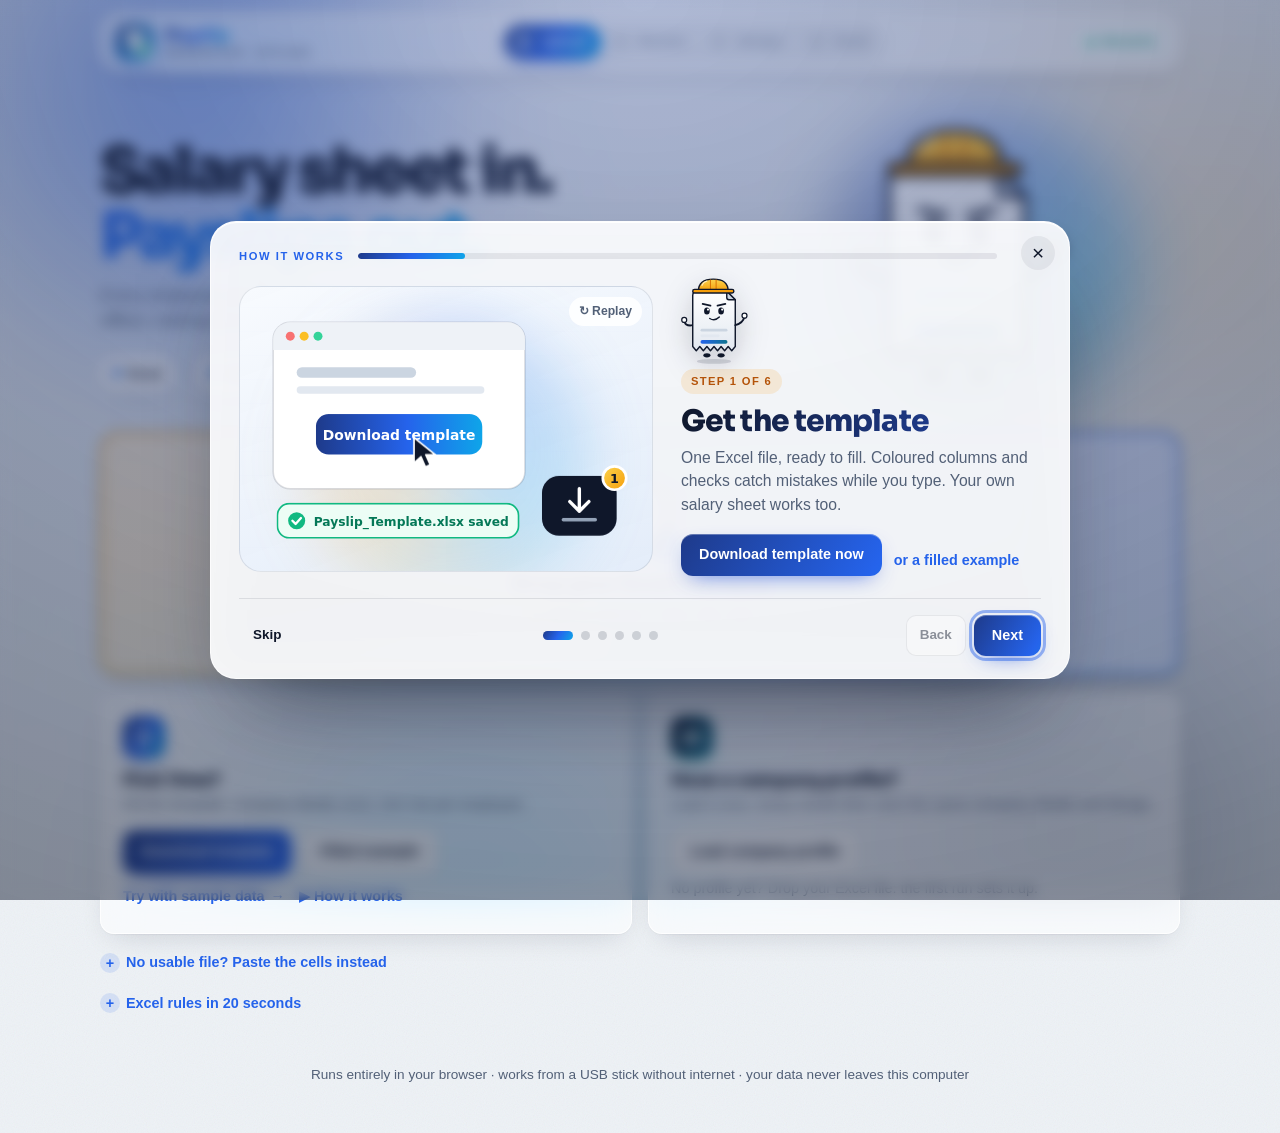
<file: index.html>
<!doctype html>
<html lang="en">
<head>
  <meta charset="utf-8">
  <meta name="viewport" content="width=device-width, initial-scale=1">
  <title>Payslip Generator</title>
  <meta name="description" content="Offline payslip generator: upload your salary Excel sheet, check it, pick a design and export every payslip as PDF.">
  <link rel="stylesheet" href="css/styles.css">
  <link rel="icon" href="data:image/svg+xml,%3Csvg xmlns='http://www.w3.org/2000/svg' viewBox='0 0 48 48'%3E%3Cdefs%3E%3ClinearGradient id='g' x1='0' y1='0' x2='1' y2='1'%3E%3Cstop offset='0' stop-color='%231e3a8a'/%3E%3Cstop offset='1' stop-color='%230ea5e9'/%3E%3C/linearGradient%3E%3C/defs%3E%3Crect x='2' y='2' width='44' height='44' rx='14' fill='url(%23g)'/%3E%3Cg transform='rotate(-8 24 25)'%3E%3Cpath d='M15 10.5h14.5l5 5V35l-2.5 2.5-2.5-2.5-2.5 2.5-2.5-2.5-2.5 2.5-2.5-2.5-2.5 2.5-2.5-2.5V12.5a2 2 0 0 1 2-2z' fill='%23fff'/%3E%3Crect x='17' y='17' width='9' height='2.4' rx='1.2' fill='%2393c5fd'/%3E%3Crect x='17' y='22' width='13' height='2.4' rx='1.2' fill='%23cbd5e1'/%3E%3C/g%3E%3Ccircle cx='35' cy='34' r='7.5' fill='%2310b981' stroke='%23fff' stroke-width='2.2'/%3E%3Cpath d='m31.6 34 2.3 2.3 4.4-4.6' fill='none' stroke='%23fff' stroke-width='2.2' stroke-linecap='round' stroke-linejoin='round'/%3E%3C/svg%3E">
  <meta name="theme-color" content="#1e3a8a">
  <link rel="apple-touch-icon" href="icons/apple-touch-icon.png">
  <meta name="apple-mobile-web-app-capable" content="yes">
  <meta name="mobile-web-app-capable" content="yes">
  <meta name="apple-mobile-web-app-title" content="Payslips">
</head>
<body data-step="1">
  <div class="aurora" aria-hidden="true"><span class="a1"></span><span class="a2"></span><span class="a3"></span><span class="a4"></span></div>
  <div class="grain" aria-hidden="true"></div>

  <header class="topbar">
    <div class="wrap"><div class="topbar-inner">
      <a class="brand" href="#" id="brandLink" aria-label="Payslip Generator home">
        <span class="brand-mark" data-art="logo" data-size="40"></span>
        <span class="brand-name"><b>Payslip</b><small>Generator · offline</small></span>
      </a>
      <ol class="stepper" id="stepper">
        <li data-step="1" class="active"><span class="dot">1</span><span class="lbl">Upload</span></li>
        <li data-step="2" class="disabled"><span class="dot">2</span><span class="lbl">Review</span></li>
        <li data-step="3" class="disabled"><span class="dot">3</span><span class="lbl">Design</span></li>
        <li data-step="4" class="disabled"><span class="dot">4</span><span class="lbl">Send</span></li>
      </ol>
      <div class="top-actions">
        <button type="button" class="top-chip install-chip hidden" id="btnInstall" title="Install as an app: opens from the desktop and works offline"><svg viewBox="0 0 24 24"><path d="M12 3v12M7 10l5 5 5-5"/><path d="M5 21h14"/></svg><span class="lbl">Install app</span></button>
        <button type="button" class="top-chip backup-chip hidden" id="backupChip"></button>
        <button type="button" class="offline-badge" id="privacyBtn" title="Nothing is uploaded to any server. Click to see what this computer keeps.">Private</button>
      </div>
    </div></div>
  </header>

  <div class="edit-bar hidden" id="editBar" role="status">
    <div class="wrap edit-bar-inner">
      <span><b>Editing the company profile.</b> Changes apply to every payslip from now on.</span>
      <span class="actions"><button type="button" class="btn btn-small" id="btnCancelEdit">Cancel changes</button><button type="button" class="btn btn-small btn-primary" id="btnSaveEdit">Save profile</button></span>
    </div>
  </div>

  <main class="wrap">
    <noscript><div class="alert alert-error">This page needs JavaScript enabled to work.</div></noscript>
    <div id="libError" class="alert alert-error hidden">
      The bundled libraries could not be loaded. Make sure the <code>js/vendor</code> folder sits next to this page.
    </div>

    <!-- ================= STEP 1: UPLOAD ================= -->
    <section class="panel" id="panel1">
      <div class="hero">
        <div class="hero-copy">
          <h1>Salary sheet in.<br><span class="grad">Payslips out.</span></h1>
          <p class="hero-sub">Every employee gets a clear payslip on WhatsApp or by email. Runs offline; nothing leaves this computer.</p>
          <div class="flowline" aria-label="How it works">
            <span class="pill"><i></i>Excel</span><span class="sep">›</span>
            <span class="pill"><i></i>Check</span><span class="sep">›</span>
            <span class="pill"><i></i>View</span><span class="sep">›</span>
            <span class="pill"><i></i>WhatsApp</span><span class="sep">›</span>
            <span class="pill"><i></i>Email</span>
          </div>
        </div>
        <div class="hero-art"><span class="orbit" aria-hidden="true"></span><div data-art="mascot"></div></div>
      </div>

      <label class="dropzone" id="dropzone" for="fileInput">
        <input type="file" id="fileInput" accept=".xlsx,.xlsm,.xls,.csv" hidden>
        <div class="dropzone-inner">
          <div class="dropzone-icon" aria-hidden="true">
            <span class="sheet s1"></span><span class="sheet s2"></span><span class="sheet s3"></span>
            <span class="arrow"><svg viewBox="0 0 24 24"><path d="M12 19V5"/><path d="m6 11 6-6 6 6"/></svg></span>
          </div>
          <div class="dropzone-title">Drop your Excel file here</div>
          <div class="muted">or click to choose · .xlsx, .xls, .csv</div>
        </div>
      </label>
      <div id="loadError"></div>

      <div class="start-cards">
        <div class="start-card spot" id="startCardA"></div>
        <div class="start-card spot" id="startCardB"></div>
      </div>
      <input type="file" id="profileInput" accept=".json,application/json" hidden>

      <details class="hint paste">
        <summary>No usable file? Paste the cells instead</summary>
        <div class="paste-wrap">
          <p class="muted small">In Excel, select the table including its title row, press Ctrl+C, then paste here with Ctrl+V.</p>
          <textarea id="pasteBox" rows="6" placeholder="Name&#9;Basic&#9;Housing&#10;Ali Hassan&#9;3000&#9;750"></textarea>
          <button type="button" class="btn btn-primary btn-small" id="btnUsePaste">Use pasted cells</button>
        </div>
      </details>

      <details class="hint">
        <summary>Excel rules in 20 seconds</summary>
        <ul>
          <li>One row per employee. Needed: a name and at least one salary column. The rest is optional.</li>
          <li>Column names are matched flexibly; anything unclear is mapped on the next screen.</li>
          <li>Extra items: <code>Earning: Site Allowance</code>, <code>Deduction: Housing Loan</code>.</li>
          <li>Logo: insert the picture on the Settings sheet. English or Arabic text both work.</li>
        </ul>
      </details>
    </section>

    <!-- ================= STEP 2: REVIEW ================= -->
    <section class="panel hidden" id="panel2">
      <div class="panel-head">
        <div>
          <h2>Review</h2>
          <p class="muted" id="fileName"></p>
        </div>
        <button type="button" class="btn btn-small" id="btnChangeFile">Choose another file</button>
      </div>
      <div class="source-bar hidden" id="sourceBar"></div>

      <div id="statusBanner"></div>
      <div class="summary-grid" id="summaryGrid"></div>
      <div class="reconcile spot" id="reconcile"></div>

      <details class="section spot" id="secCompany">
        <summary>
          <span class="sec-title">Company details</span>
          <span class="sec-meta" id="companyMeta"></span>
        </summary>
        <div class="section-body">
          <p class="muted small" id="companySource"></p>
          <div class="form-grid" id="companyForm"></div>
        </div>
      </details>

      <details class="section spot" id="secColumns">
        <summary>
          <span class="sec-title">Columns</span>
          <span class="sec-meta" id="columnsMeta"></span>
        </summary>
        <div class="section-body">
          <p class="muted small">How each column was understood. Fix anything wrong; it is remembered.</p>
          <div id="missingColumns"></div>
          <div class="table-scroll">
            <table class="data" id="columnsTable">
              <thead><tr><th>Your column</th><th>Understood as</th><th>Sample values</th><th>How</th></tr></thead>
              <tbody></tbody>
            </table>
          </div>
        </div>
      </details>

      <details class="section spot" id="secMessages">
        <summary>
          <span class="sec-title">Messages</span>
          <span class="sec-meta" id="messagesMeta"></span>
        </summary>
        <div class="section-body" id="fileIssues"></div>
      </details>

      <details class="section spot" id="secEmployees" open>
        <summary>
          <span class="sec-title">Employees</span>
          <span class="sec-meta" id="rowCount"></span>
        </summary>
        <div class="section-body">
          <div class="table-tools">
            <input type="search" id="searchBox" placeholder="Search name or ID…" aria-label="Search employees">
            <label class="check"><input type="checkbox" id="onlyProblems"> Only rows with problems</label>
          </div>
          <div class="table-scroll">
            <table class="data" id="employeeTable">
              <thead>
                <tr>
                  <th>Row</th><th>Status</th><th>ID</th><th>Name</th>
                  <th class="num">Earnings</th><th class="num">Deductions</th><th class="num">Net</th><th>Checks</th>
                </tr>
              </thead>
              <tbody></tbody>
            </table>
          </div>
          <p class="muted small" id="tableNote"></p>
        </div>
      </details>

      <div class="panel-nav">
        <button type="button" class="btn" data-go="1">← Back</button>
        <button type="button" class="btn btn-primary" data-go="3">Continue to design →</button>
      </div>
    </section>

    <!-- ================= STEP 3: DESIGN ================= -->
    <section class="panel hidden" id="panel3">
      <div class="panel-head">
        <div>
          <h2>Design</h2>
          <p class="muted" id="designSub">Set once: this becomes your company profile, so every payslip looks the same each month.</p>
        </div>
      </div>

      <div class="design-layout">
        <div class="design-controls">
          <div class="section open-section spot">
            <h3>Template</h3>
            <div class="template-cards" id="templateCards"></div>
            <div class="options-row">
              <label>Accent <input type="color" id="accent" value="#1f4e79"></label>
              <label>Paper
                <select id="paper"><option value="a4">A4</option><option value="letter">Letter</option></select>
              </label>
              <label>Title <input type="text" id="docTitle" value="PAYSLIP" maxlength="30"></label>
            </div>
          </div>

          <div class="section open-section spot">
            <h3>Logo &amp; stamp</h3>
            <div class="image-pickers">
              <div class="image-picker">
                <div class="image-preview" id="logoPreview"></div>
                <div class="image-actions">
                  <label class="btn btn-small">Choose logo<input type="file" id="logoInput" accept="image/*" hidden></label>
                  <button type="button" class="btn btn-small btn-ghost" id="logoClear">Remove</button>
                </div>
                <p class="muted small" id="logoSource"></p>
              </div>
              <div class="image-picker">
                <div class="image-preview" id="stampPreview"></div>
                <div class="image-actions">
                  <label class="btn btn-small">Choose stamp<input type="file" id="stampInput" accept="image/*" hidden></label>
                  <button type="button" class="btn btn-small btn-ghost" id="stampClear">Remove</button>
                </div>
                <p class="muted small" id="stampSource"></p>
              </div>
            </div>
          </div>

          <details class="section spot" id="secDisplay">
            <summary><span class="sec-title">What to show on the payslip</span><span class="sec-meta" id="displayMeta"></span></summary>
            <div class="section-body display-groups" id="displayOptions"></div>
          </details>

        </div>

        <div class="design-preview">
          <div class="preview-bar">
            <select id="previewSelect" aria-label="Preview employee"></select>
            <button type="button" class="btn btn-small" id="btnOpenPreview">Open</button>
          </div>
          <div class="preview-frame-wrap">
            <iframe id="previewFrame" title="Payslip preview"></iframe>
            <div class="preview-empty hidden" id="previewEmpty">Upload a file to see the preview.</div>
          </div>
        </div>
      </div>

      <div class="panel-nav">
        <button type="button" class="btn" data-go="2">← Back</button>
        <button type="button" class="btn btn-primary" id="btnDesignNext">Save company profile &amp; continue →</button>
      </div>
    </section>

    <!-- ================= STEP 4: SEND ================= -->
    <section class="panel hidden" id="panel4">
      <div class="panel-head">
        <div>
          <h2>Send</h2>
          <p class="muted">Look at each payslip, then send it on WhatsApp or by email.</p>
        </div>
      </div>

      <div id="exportState"></div>
      <div class="notice-bar" id="sendNotice"></div>

      <div class="send-top">
        <div class="send-card spot">
          <div class="send-count"><b id="sentCount">0</b> of <span id="sendTotal">0</span> sent</div>
          <div class="send-meter"><i id="sendMeter"></i></div>
          <div class="send-facts" id="sendFacts"></div>
          <div class="outlook-line muted small" id="outlookLine"></div>
          <button type="button" class="btn btn-primary btn-xl" id="btnStartSending">Start</button>
          <div class="ms-card" id="msCard" hidden><div class="ms-body"></div></div>
          <div class="send-all-line"><span class="muted small" id="sendAllIntro">Or send every email at once, hands-free:</span>
            <button type="button" class="btn btn-small" id="btnPack" data-needs-ready>Send-all pack</button>
            <button type="button" class="btn btn-small" id="btnPackAlt" data-needs-ready>Pack for Mac or Linux</button>
            <button type="button" class="link small" id="btnPackOther" data-needs-ready>or for another computer</button>
          </div>
        </div>
        <div class="lock-card spot" id="lockCard">
          <div class="lock-title"><svg viewBox="0 0 24 24"><rect x="4.5" y="10.5" width="15" height="10" rx="2.5"/><path d="M8 10.5V8a4 4 0 0 1 8 0v2.5"/></svg> Password on the PDF</div>
          <label class="switch"><input type="checkbox" id="lockWhatsapp"><span class="sw"></span>WhatsApp <span class="badge ok">recommended</span></label>
          <label class="switch"><input type="checkbox" id="lockEmail"><span class="sw"></span>Email</label>
          <label class="switch"><input type="checkbox" id="lockDownload"><span class="sw"></span>Downloads</label>
          <label class="pw-rule"><span>Password</span>
            <select id="passwordRule">
              <option value="id">Iqama / National ID number</option>
              <option value="id+dob">Iqama + birth day and month</option>
              <option value="dob">Date of birth (DDMMYYYY)</option>
              <option value="custom">"Payslip Password" column</option>
            </select>
          </label>
          <p class="muted small" id="lockNote"></p>
        </div>
      </div>

      <div class="section open-section spot">
        <div class="table-head">
          <h3 style="margin:0">Employees <span class="badge neutral" id="sendCount"></span></h3>
          <div class="table-tools">
            <input type="search" id="sendSearch" placeholder="Search name or ID…" aria-label="Search">
            <select id="sendFilter" aria-label="Show">
              <option value="all">Everyone</option>
              <option value="todo">Not sent yet</option>
              <option value="sent">Sent</option>
              <option value="nocontact">No mobile or email</option>
            </select>
          </div>
        </div>
        <div class="table-scroll" style="max-height:560px">
          <table class="data send-table" id="sendTable">
            <thead><tr><th class="tick">Sent</th><th>Employee</th><th>Mobile / email</th><th class="acts">Actions</th></tr></thead>
            <tbody></tbody>
          </table>
        </div>
        <p class="muted small" id="sendNote"></p>
      </div>

      <details class="section spot" id="secMessage">
        <summary><span class="sec-title">Message</span><span class="sec-meta muted small">subject · text · sender</span></summary>
        <div class="section-body">
          <div class="form-grid">
            <label><span>Subject (email) / first line (WhatsApp)</span><input type="text" id="msgSubject"></label>
            <label><span>Sender email (From)</span><input type="text" id="msgFrom" placeholder="e.g. payroll@company.com"></label>
            <label class="wide"><span>Message</span><textarea id="msgText" rows="6"></textarea></label>
          </div>
          <p class="muted small"><code>{first_name}</code> <code>{name}</code> <code>{period}</code> <code>{company}</code> <code>{net}</code> <code>{password_hint}</code> (left out when the PDF is not locked)</p>
          <p class="muted small" id="msgFixed"></p>
          <div class="msg-preview" id="msgPreview"></div>
        </div>
      </details>

      <details class="section spot" id="secMore">
        <summary><span class="sec-title">More</span><span class="sec-meta muted small">download all · print · Outlook pack · records</span></summary>
        <div class="section-body">
          <div class="more-grid">
            <button type="button" class="more-btn" id="btnExportFolder" data-needs-ready><b>All PDFs to a folder</b><span>One file per employee, plus the delivery log</span></button>
            <button type="button" class="more-btn" id="btnExportZip" data-needs-ready><b>All PDFs as a ZIP</b><span>Same files, zipped</span></button>
            <button type="button" class="more-btn" id="btnExportPdf" data-needs-ready><b>One PDF to print</b><span>All payslips, no password</span></button>
            <button type="button" class="more-btn" id="btnRegister" data-needs-ready><b>Signature register</b><span>For payslips handed out on paper</span></button>
            <button type="button" class="more-btn" id="btnMergePack" data-needs-ready><b>Gmail / any mailbox</b><span>Thunderbird Mail Merge pack</span></button>
          </div>
          <label class="check"><input type="checkbox" id="skipErrors" checked> Skip rows with errors (recommended)</label>
          <div class="actions" style="margin-top:12px">
            <button type="button" class="btn btn-small" id="btnLogCsv">Download delivery log (CSV)</button>
            <label class="btn btn-small btn-ghost" title="After a browser reset or on another computer: load a delivery log CSV to bring the ticks back">Restore ticks from a log<input type="file" id="logInput" accept=".csv,text/csv" hidden></label>
            <button type="button" class="btn btn-small btn-ghost" id="btnClearSent">Clear all ticks</button>
          </div>
        </div>
      </details>

      <button type="button" class="btn btn-ghost hidden" id="btnCancel">Cancel</button>
      <div class="progress hidden" id="progress">
        <div class="progress-bar"><div id="progressFill"></div></div>
        <div class="muted small" id="progressText"></div>
      </div>
      <div id="exportMessage"></div>

      <div class="panel-nav">
        <button type="button" class="btn" data-go="3">← Back</button>
        <button type="button" class="btn btn-ghost" id="btnStartOver">Start over with another file</button>
      </div>
    </section>

    <footer class="page-footer muted small">
      Runs entirely in your browser · works from a USB stick without internet · your data never leaves this computer
    </footer>
  </main>

  <div class="buddy quiet" id="buddy">
    <div class="buddy-bubble" id="buddyBubble" role="status" aria-live="polite"></div>
    <button type="button" class="buddy-bot" aria-label="Qasi, your payslip helper (click to show or hide tips)"><span data-art="mascot"></span></button>
  </div>

  <script src="js/vendor/xlsx.full.min.js"></script>
  <script src="js/vendor/jspdf.umd.min.js"></script>
  <script src="js/vendor/jszip.min.js"></script>
  <script src="js/fonts/amiri.js"></script>
  <script src="js/schema.js"></script>
  <script src="js/xlsx-images.js"></script>
  <script src="js/pdf.js"></script>
  <script src="js/delivery.js"></script>
  <script src="js/template-xlsx.js"></script>
  <script src="js/art.js"></script>
  <script src="js/vault.js"></script>
  <script src="js/guide.js"></script>
  <script src="js/config.js"></script>
  <script src="js/msmail.js"></script>
  <script src="js/app.js"></script>
  <script src="js/pwa.js"></script>
</body>
</html>
</file>
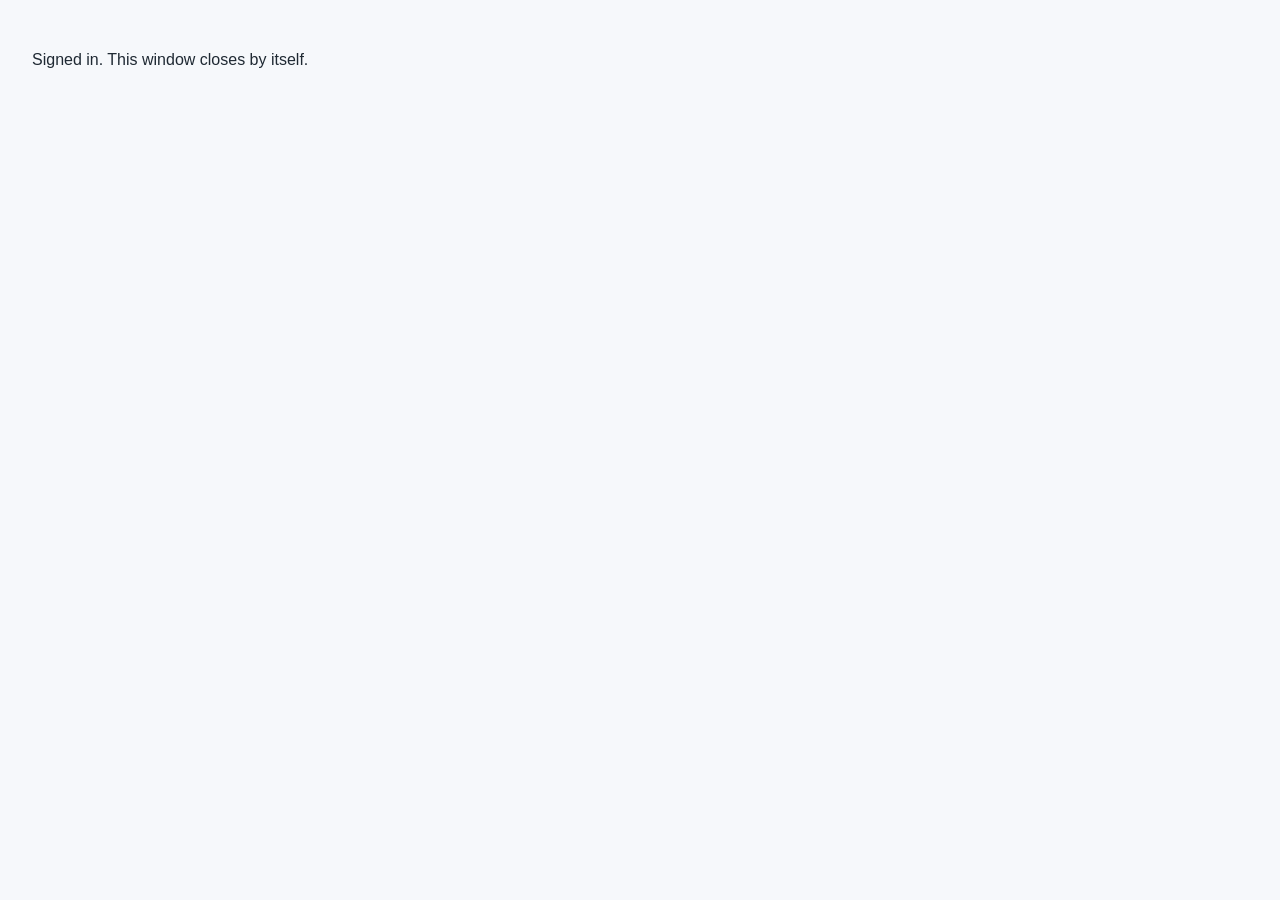
<file: auth.html>
<!doctype html>
<html lang="en">
<head>
  <meta charset="utf-8">
  <meta name="viewport" content="width=device-width, initial-scale=1">
  <meta name="referrer" content="no-referrer">
  <title>Signing in</title>
  <style>body{font:16px/1.5 Segoe UI,-apple-system,Arial,sans-serif;color:#1f2933;background:#f6f8fb;margin:0;padding:32px}</style>
</head>
<body>
  <p id="msg">Signed in. This window closes by itself.</p>
  <script>
    // Microsoft sends the sign-in answer here; hand it to the payslip page (same site) and close.
    // Nothing is stored: the one-time code is useless without the secret the page kept in memory.
    (function () {
      var params = new URLSearchParams(location.search || location.hash.replace(/^#/, ''));
      var data = { type: 'payslip-ms-auth' };
      params.forEach(function (v, k) { data[k] = v; });
      history.replaceState(null, '', location.pathname);
      var sent = false;
      try { if (typeof BroadcastChannel === 'function') { var ch = new BroadcastChannel('payslip-ms-auth'); ch.postMessage(data); ch.close(); sent = true; } } catch (e) { /* older browser */ }
      try { if (window.opener) { window.opener.postMessage(data, location.origin); sent = true; } } catch (e) { /* cut off */ }
      if (!sent) {
        try { localStorage.setItem('payslip-ms-auth', JSON.stringify(data)); localStorage.removeItem('payslip-ms-auth'); } catch (e) { /* no storage */ }
      }
      if (data.error) document.getElementById('msg').textContent = 'Sign-in did not finish: ' + (data.error_description || data.error);
      setTimeout(function () { window.close(); }, data.error ? 4000 : 300);
    })();
  </script>
</body>
</html>
</file>
<file: css/styles.css>
/* =============================================================================
   Payslip Generator — "Aurora glass" theme
   Change the four --c* colours below to re-skin the whole app (background, logo
   accents, buttons and the mascot's net-pay bar follow them).
   ============================================================================= */

@font-face {
  font-family: "Sora";
  src: url("fonts/Sora.ttf") format("truetype");
  font-weight: 100 800;
  font-display: swap;
}

@property --ang {
  syntax: "<angle>";
  initial-value: 0deg;
  inherits: false;
}

:root {
  --c1: #2563eb;   /* steel blue */
  --c2: #0e7490;   /* deep cyan */
  --c3: #f59e0b;   /* safety amber */
  --c4: #0ea5e9;   /* sky */
  --ink: #0f172a;
  --text: #0f172a;
  --muted: #526077;
  --line: rgba(15, 23, 42, 0.10);
  --line-strong: rgba(15, 23, 42, 0.16);
  --glass: rgba(255, 255, 255, 0.62);
  --glass-strong: rgba(255, 255, 255, 0.84);
  --glass-edge: rgba(255, 255, 255, 0.78);
  --primary: var(--c1);
  --primary-dark: #1d4ed8;
  --grad: linear-gradient(120deg, #1e3a8a, var(--c1) 50%, var(--c4));
  --grad-cool: linear-gradient(120deg, #0f172a, var(--c2));
  --ok: #059669;
  --ok-bg: rgba(16, 185, 129, 0.12);
  --warn: #b45309;
  --warn-bg: rgba(245, 158, 11, 0.14);
  --err: #dc2626;
  --err-bg: rgba(239, 68, 68, 0.11);
  --info: #1d4ed8;
  --info-bg: rgba(37, 99, 235, 0.11);
  --radius: 14px;
  --radius-sm: 12px;
  --shadow: 0 1px 1px rgba(15, 23, 42, 0.04), 0 10px 30px -12px rgba(15, 23, 42, 0.18);
  --shadow-lift: 0 2px 4px rgba(15, 23, 42, 0.05), 0 22px 44px -18px rgba(15, 23, 42, 0.35);
  --ease: cubic-bezier(.2, .8, .2, 1);
  --display: "Sora", "Segoe UI", system-ui, sans-serif;
}

* { box-sizing: border-box; }
html, body { margin: 0; padding: 0; }
body {
  font-family: "Segoe UI", -apple-system, BlinkMacSystemFont, Roboto, "Helvetica Neue", Arial, sans-serif;
  font-size: 15px; line-height: 1.5; color: var(--text);
  background: #eef2f6;
  min-height: 100vh;
  overflow-x: hidden;
  overflow-x: clip;
  -webkit-font-smoothing: antialiased;
}
html { overflow-x: clip; }
::selection { background: rgba(37, 99, 235, 0.25); }
.wrap { max-width: 1120px; margin: 0 auto; padding: 0 20px; }
h1, h2, h3, .display { font-family: var(--display); margin: 0; line-height: 1.15; letter-spacing: -0.02em; }
h2 { font-size: 1.7rem; font-weight: 800; }
h3 { font-size: 0.74rem; text-transform: uppercase; letter-spacing: 0.12em; color: var(--muted); margin: 0 0 12px; font-weight: 700; }
p { margin: 4px 0 0; }
code { background: rgba(37, 99, 235, 0.1); color: #1d4ed8; padding: 1px 6px; border-radius: 6px; font-size: 0.88em; }
.muted { color: var(--muted); }
.small { font-size: 0.85rem; }
.hidden { display: none !important; }
:focus-visible { outline: 3px solid rgba(37, 99, 235, 0.45); outline-offset: 2px; border-radius: 8px; }
.link { background: none; border: 0; padding: 0; color: var(--c1); font: inherit; font-size: 0.9rem; font-weight: 600; cursor: pointer; margin-top: 12px; display: inline-flex; gap: 6px; align-items: center; }
.link:hover { color: var(--c2); }
.link:hover .arrow { transform: translateX(4px); }
.link .arrow { transition: transform 0.2s var(--ease); }

/* Living background: drifting aurora blobs + fine grain */
.aurora { position: fixed; inset: 0; z-index: -2; overflow: hidden; pointer-events: none; background: radial-gradient(120% 90% at 50% 0%, #f4f7fb 0%, #e9eff7 45%, #eef3f8 100%); }
.aurora span { position: absolute; width: 58vmax; height: 58vmax; border-radius: 50%; filter: blur(60px); opacity: 0.55; mix-blend-mode: multiply; will-change: transform; }
.aurora .a1 { background: radial-gradient(circle, var(--c1) 0%, transparent 62%); top: -22vmax; left: -14vmax; }
.aurora .a2 { background: radial-gradient(circle, var(--c3) 0%, transparent 62%); top: -10vmax; right: -22vmax; opacity: 0.2; }
.aurora .a3 { background: radial-gradient(circle, var(--c4) 0%, transparent 62%); bottom: -30vmax; left: 8vmax; opacity: 0.38; }
.aurora .a4 { background: radial-gradient(circle, #475569 0%, transparent 62%); bottom: -24vmax; right: -12vmax; opacity: 0.35; }
@keyframes drift1 { to { transform: translate(18vmax, 14vmax) scale(1.15); } }
@keyframes drift2 { to { transform: translate(-20vmax, 18vmax) scale(0.9); } }
@keyframes drift3 { to { transform: translate(26vmax, -12vmax) scale(1.2); } }
@keyframes drift4 { to { transform: translate(-16vmax, -20vmax) scale(1.05); } }
.grain { position: fixed; inset: -50%; z-index: -1; pointer-events: none; opacity: 0.07;
  background-image: url("data:image/svg+xml,%3Csvg xmlns='http://www.w3.org/2000/svg' width='160' height='160'%3E%3Cfilter id='n'%3E%3CfeTurbulence type='fractalNoise' baseFrequency='.9' numOctaves='2' stitchTiles='stitch'/%3E%3C/filter%3E%3Crect width='100%25' height='100%25' filter='url(%23n)'/%3E%3C/svg%3E"); }

/* Glass primitives */
.glass, .section, .start-card, .tile, .export-summary, .channel-help, .image-picker, .template-card, .channel-card, .dropzone, .alert {
  -webkit-backdrop-filter: blur(18px) saturate(160%);
  backdrop-filter: blur(18px) saturate(160%);
}
.spot { background-image: radial-gradient(420px circle at var(--mx, -999px) var(--my, -999px), rgba(37, 99, 235, 0.10), transparent 45%); }

/* Top bar, logo, stepper */
.topbar { position: sticky; top: 0; z-index: 20; padding: 12px 0; }
.topbar-inner { display: flex; align-items: center; justify-content: space-between; gap: 16px; padding: 8px 10px 8px 14px; border-radius: 22px;
  background: rgba(255, 255, 255, 0.55); border: 1px solid var(--glass-edge); box-shadow: var(--shadow);
  -webkit-backdrop-filter: blur(22px) saturate(170%); backdrop-filter: blur(22px) saturate(170%); }
.brand { display: flex; align-items: center; gap: 10px; text-decoration: none; color: var(--ink); }
.brand-mark { display: inline-flex; filter: drop-shadow(0 6px 12px rgba(37, 99, 235, 0.35)); transition: transform 0.4s var(--ease); }
.brand:hover .brand-mark { transform: rotate(-8deg) scale(1.06); }
.brand-name { font-family: var(--display); font-weight: 800; font-size: 1.12rem; letter-spacing: -0.03em; line-height: 1; }
.brand-name small { display: block; font-family: inherit; font-weight: 600; font-size: 0.62rem; letter-spacing: 0.16em; text-transform: uppercase; color: var(--muted); margin-top: 3px; }
.brand-name b { background: var(--grad); -webkit-background-clip: text; background-clip: text; color: transparent; }
@keyframes shine { to { background-position: 200% 0; } }

.stepper { list-style: none; display: flex; gap: 2px; margin: 0; padding: 4px; border-radius: 999px; background: rgba(15, 23, 42, 0.05); }
.stepper li { display: flex; align-items: center; gap: 7px; padding: 6px 13px 6px 7px; border-radius: 999px; cursor: pointer; color: var(--muted); font-size: 0.86rem; font-weight: 600; transition: background 0.3s var(--ease), color 0.3s, box-shadow 0.3s; position: relative; }
.stepper li .dot { width: 22px; height: 22px; border-radius: 50%; display: grid; place-items: center; font-size: 0.72rem; font-weight: 800; background: rgba(15, 23, 42, 0.08); transition: transform 0.3s var(--ease), background 0.3s; }
.stepper li:hover:not(.disabled) { color: var(--ink); }
.stepper li.active { color: #fff; background: var(--grad); box-shadow: 0 6px 18px -6px rgba(29, 78, 216, 0.6); }
.stepper li.active .dot { background: rgba(255, 255, 255, 0.28); color: #fff; transform: scale(1.05); }
.stepper li.done { color: var(--ok); }
.stepper li.done .dot { background: var(--ok); color: #fff; font-size: 0; }
.stepper li.done .dot::after { content: "✓"; font-size: 0.72rem; }
.stepper li.disabled { cursor: not-allowed; opacity: 0.45; }
.offline-badge { display: inline-flex; align-items: center; gap: 7px; font-size: 0.7rem; font-weight: 800; text-transform: uppercase; letter-spacing: 0.12em; color: var(--ok); background: rgba(255, 255, 255, 0.7); border: 1px solid rgba(16, 185, 129, 0.25); padding: 6px 11px; border-radius: 999px; }
.offline-badge::before { content: ""; width: 7px; height: 7px; border-radius: 50%; background: #10b981; }
@keyframes ping { 70% { box-shadow: 0 0 0 7px rgba(16, 185, 129, 0); } 100% { box-shadow: 0 0 0 0 rgba(16, 185, 129, 0); } }
@media (max-width: 860px) { .stepper li .lbl { display: none; } .stepper li { padding: 6px; } }
@media (max-width: 560px) { .brand-name { display: none; } .offline-badge { display: none; } }

/* Panels + slide transitions */
.panel { padding: 22px 0 40px; }
.panel.enter-fwd, .panel.enter-back { animation: panelIn 0.25s ease-out both; }
@keyframes panelIn { from { opacity: 0; transform: translateY(6px); } to { opacity: 1; transform: none; } }
@keyframes slideFwd { from { opacity: 0; transform: translateX(56px) scale(0.985); filter: blur(4px); } to { opacity: 1; transform: none; filter: none; } }
@keyframes slideBack { from { opacity: 0; transform: translateX(-56px) scale(0.985); filter: blur(4px); } to { opacity: 1; transform: none; filter: none; } }
@keyframes fadeUp { from { opacity: 0; transform: translateY(14px); } to { opacity: 1; transform: none; } }
.panel-head { display: flex; align-items: flex-end; justify-content: space-between; gap: 16px; margin-bottom: 18px; }
.panel-head h2 { background: linear-gradient(120deg, var(--ink), #1e3a8a 60%, var(--c3)); -webkit-background-clip: text; background-clip: text; color: transparent; }
.panel-head p { font-size: 0.95rem; }
.panel-nav { display: flex; justify-content: space-between; gap: 12px; margin-top: 30px; padding-top: 20px; border-top: 1px solid var(--line); }

/* Hero (step 1) */
.hero { display: grid; grid-template-columns: minmax(0, 1.25fr) minmax(220px, 0.75fr); align-items: center; gap: 24px; margin: 18px 0 26px; }
.hero h1 { font-size: clamp(2.3rem, 5.2vw, 4rem); font-weight: 800; letter-spacing: -0.045em; line-height: 1.02; color: var(--ink); }
.hero h1 .grad { background: linear-gradient(120deg, var(--c1), var(--c4), var(--c1)); background-size: 220% 100%; -webkit-background-clip: text; background-clip: text; color: transparent; }
.hero-sub { color: var(--muted); font-size: 1.05rem; margin-top: 14px; max-width: 520px; }
.flowline { display: flex; flex-wrap: wrap; align-items: center; gap: 8px; margin-top: 22px; }
.flowline .pill { display: inline-flex; align-items: center; gap: 7px; padding: 7px 12px; border-radius: 999px; font-size: 0.82rem; font-weight: 700; color: var(--ink); background: rgba(255, 255, 255, 0.7); border: 1px solid var(--glass-edge); box-shadow: var(--shadow); animation: fadeUp 0.6s var(--ease) both; }
.flowline .pill i { width: 8px; height: 8px; border-radius: 50%; background: var(--grad); }
.flowline .pill:nth-child(3) { animation-delay: 0.08s; } .flowline .pill:nth-child(5) { animation-delay: 0.16s; } .flowline .pill:nth-child(7) { animation-delay: 0.24s; } .flowline .pill:nth-child(9) { animation-delay: 0.32s; }
.flowline .sep { color: #94a3b8; font-weight: 800; }
.hero-art { position: relative; display: grid; place-items: center; min-height: 260px; }
.hero-art::before { content: ""; position: absolute; width: 78%; aspect-ratio: 1; border-radius: 50%; background: conic-gradient(from var(--ang), var(--c1), var(--c4), var(--c2), #1e3a8a, var(--c1)); filter: blur(34px); opacity: 0.4; }
.hero-art .orbit { display: none; }
.hero-art .orbit::after { content: ""; position: absolute; top: -6px; left: 50%; width: 12px; height: 12px; border-radius: 50%; background: var(--c3); box-shadow: 0 0 14px var(--c3); }
.hero-art .qasi { position: relative; width: min(100%, 250px); height: auto; }
@keyframes spin { to { --ang: 360deg; } }
@keyframes spinRing { to { transform: rotate(360deg); } }
@media (max-width: 760px) { .hero { grid-template-columns: 1fr; text-align: center; } .hero-sub { margin-left: auto; margin-right: auto; } .flowline { justify-content: center; } .hero-art { min-height: 200px; order: -1; } .hero-art .qasi { width: 170px; } }

/* Buttons */
.btn {
  position: relative; overflow: hidden; isolation: isolate;
  display: inline-flex; align-items: center; justify-content: center; gap: 8px; cursor: pointer; text-decoration: none;
  font: inherit; font-weight: 700; font-size: 0.9rem; padding: 10px 18px; border-radius: 12px;
  border: 1px solid var(--line-strong); background: rgba(255, 255, 255, 0.78); color: var(--ink);
  transition: transform 0.2s var(--ease), box-shadow 0.2s, background 0.2s, border-color 0.2s;
}
.btn:hover:not(:disabled) { background: #fff; border-color: rgba(37, 99, 235, 0.35); transform: translateY(-1px); box-shadow: 0 8px 18px -10px rgba(15, 23, 42, 0.4); }
.btn:active:not(:disabled) { transform: translateY(1px) scale(0.98); }
.btn:disabled { opacity: 0.45; cursor: not-allowed; }
.btn-primary { color: #fff; border: 0; background: var(--grad); background-size: 200% 100%; box-shadow: 0 8px 22px -10px rgba(29, 78, 216, 0.8), inset 0 1px 0 rgba(255, 255, 255, 0.3); }
.btn-primary:hover:not(:disabled) { background: var(--grad); background-size: 200% 100%; background-position: 100% 0; color: #fff; box-shadow: 0 14px 30px -12px rgba(29, 78, 216, 0.9); }
.btn-primary::after, .export-btn::after { content: ""; position: absolute; top: 0; left: -60%; width: 40%; height: 100%; background: linear-gradient(100deg, transparent, rgba(255, 255, 255, 0.45), transparent); transform: skewX(-20deg); z-index: -1; transition: left 0.7s var(--ease); }
.btn-primary:hover::after, .export-btn:hover:not(:disabled)::after { left: 130%; }
.btn-ghost { background: transparent; border-color: transparent; }
.btn-ghost:hover:not(:disabled) { background: rgba(255, 255, 255, 0.6); }
.btn-small { padding: 7px 13px; font-size: 0.84rem; border-radius: 10px; }
.btn-xl { padding: 15px 26px; font-size: 1.02rem; border-radius: 16px; }
.actions { display: flex; gap: 10px; flex-wrap: wrap; }
kbd { font-family: inherit; font-size: 0.72rem; font-weight: 800; padding: 2px 6px; border-radius: 6px; background: rgba(255, 255, 255, 0.28); border: 1px solid rgba(255, 255, 255, 0.4); }

/* Alerts */
.alert { padding: 13px 16px; border-radius: 14px; margin: 12px 0; font-size: 0.92rem; border: 1px solid transparent; animation: fadeUp 0.4s var(--ease) both; }
.alert-error { background: rgba(254, 242, 242, 0.85); color: #b91c1c; border-color: rgba(239, 68, 68, 0.22); }
.alert-warn { background: rgba(255, 251, 235, 0.88); color: #92400e; border-color: rgba(245, 158, 11, 0.28); }
.alert-ok { background: rgba(236, 253, 245, 0.88); color: #047857; border-color: rgba(16, 185, 129, 0.25); }
.alert-info { background: rgba(239, 246, 255, 0.88); color: #1e3a8a; border-color: rgba(37, 99, 235, 0.22); }
.alert ul { margin: 6px 0 0; padding-left: 20px; }
.alert li { margin: 2px 0; }
.alert .alert-actions { margin-top: 8px; display: flex; gap: 8px; flex-wrap: wrap; }

/* Step 1: dropzone + start cards */
.dropzone {
  position: relative; display: block; text-align: center; cursor: pointer; padding: 46px 24px; border-radius: 18px;
  border: 2px solid transparent;
  background:
    linear-gradient(rgba(255, 255, 255, 0.84), rgba(255, 255, 255, 0.84)) padding-box,
    conic-gradient(from var(--ang), #1e3a8a, var(--c1), var(--c4), var(--c3), #1e3a8a) border-box;
  box-shadow: var(--shadow);
  transition: transform 0.35s var(--ease), box-shadow 0.35s;
}
.dropzone:hover, .dropzone.drag { transform: translateY(-3px) scale(1.005); box-shadow: var(--shadow-lift); }
.dropzone.drag { animation: spin 1.6s linear infinite; }
.dropzone-icon { position: relative; width: 74px; height: 74px; margin: 0 auto 14px; }
.dropzone-icon .sheet { position: absolute; inset: 6px 14px; border-radius: 10px; background: #fff; border: 2px solid var(--ink); box-shadow: 0 6px 16px -8px rgba(15, 23, 42, 0.45); }
.dropzone-icon .sheet::before, .dropzone-icon .sheet::after { content: ""; position: absolute; left: 9px; right: 9px; height: 5px; border-radius: 3px; background: #c7d2fe; top: 14px; }
.dropzone-icon .sheet::after { top: 26px; right: 18px; background: var(--grad); }
.dropzone-icon .s1 { transform: rotate(-12deg) translateX(-10px); opacity: 0.6; transition: transform 0.4s var(--ease); }
.dropzone-icon .s2 { transform: rotate(10deg) translateX(10px); opacity: 0.8; transition: transform 0.4s var(--ease); }
.dropzone-icon .s3 { transition: transform 0.4s var(--ease); }
.dropzone:hover .dropzone-icon .s1, .dropzone.drag .dropzone-icon .s1 { transform: rotate(-18deg) translateX(-16px); }
.dropzone:hover .dropzone-icon .s2, .dropzone.drag .dropzone-icon .s2 { transform: rotate(16deg) translateX(16px); }
.dropzone:hover .dropzone-icon .s3, .dropzone.drag .dropzone-icon .s3 { transform: translateY(-6px); }
.dropzone-icon .arrow { position: absolute; bottom: -6px; right: -4px; width: 30px; height: 30px; border-radius: 50%; background: var(--grad); color: #fff; display: grid; place-items: center; box-shadow: 0 6px 14px -4px rgba(29, 78, 216, 0.7); }
.dropzone-icon .arrow svg { width: 16px; height: 16px; fill: none; stroke: currentColor; stroke-width: 2.6; stroke-linecap: round; stroke-linejoin: round; }
@keyframes fanL { 0%, 100% { transform: rotate(-12deg) translateX(-10px); } 50% { transform: rotate(-18deg) translateX(-16px); } }
@keyframes fanR { 0%, 100% { transform: rotate(10deg) translateX(10px); } 50% { transform: rotate(16deg) translateX(16px); } }
@keyframes rise { 50% { transform: translateY(-6px); } }
.dropzone-title { font-family: var(--display); font-weight: 800; font-size: 1.35rem; letter-spacing: -0.02em; color: var(--ink); }
.dropzone .muted { margin-top: 4px; }

.start-cards { display: grid; grid-template-columns: 1fr 1fr; gap: 16px; margin-top: 18px; }
.start-card { position: relative; overflow: hidden; background-color: var(--glass); border: 1px solid var(--glass-edge); border-radius: var(--radius); padding: 22px 22px 20px; box-shadow: var(--shadow); transition: transform 0.35s var(--ease), box-shadow 0.35s; }
.start-card:hover { transform: translateY(-4px); box-shadow: var(--shadow-lift); }
.start-card .sc-icon { width: 42px; height: 42px; border-radius: 13px; display: grid; place-items: center; color: #fff; background: var(--grad); margin-bottom: 12px; box-shadow: 0 8px 18px -8px rgba(29, 78, 216, 0.7); }
.start-card:nth-child(2) .sc-icon { background: var(--grad-cool); box-shadow: 0 8px 18px -8px rgba(20, 184, 166, 0.7); }
.start-card .sc-icon svg { width: 22px; height: 22px; fill: none; stroke: currentColor; stroke-width: 2; stroke-linecap: round; stroke-linejoin: round; }
.start-card h3 { color: var(--ink); text-transform: none; letter-spacing: -0.01em; font-size: 1.12rem; font-weight: 800; margin-bottom: 4px; }
.start-card p { font-size: 0.9rem; margin-bottom: 14px; }
.hint { margin-top: 18px; font-size: 0.9rem; color: var(--muted); }
.hint summary { cursor: pointer; color: var(--c1); font-weight: 700; list-style: none; display: inline-flex; align-items: center; gap: 6px; }
.hint summary::-webkit-details-marker { display: none; }
.hint summary::before { content: "+"; display: inline-grid; place-items: center; width: 20px; height: 20px; border-radius: 50%; background: rgba(37, 99, 235, 0.12); transition: transform 0.25s var(--ease); }
.hint[open] summary::before { transform: rotate(45deg); }
.hint ul { margin: 10px 0 0; padding: 14px 18px 14px 34px; background: var(--glass); border: 1px solid var(--glass-edge); border-radius: 14px; }
.hint li { margin: 4px 0; }

/* Step 2: tiles, sections, forms, tables */
.summary-grid { display: grid; grid-template-columns: repeat(4, 1fr); gap: 14px; margin: 14px 0 18px; }
.tile { position: relative; overflow: hidden; background-color: var(--glass); border: 1px solid var(--glass-edge); border-radius: var(--radius); padding: 16px 18px; box-shadow: var(--shadow); animation: fadeUp 0.55s var(--ease) both; }
.tile::after { content: ""; position: absolute; right: -30px; top: -30px; width: 90px; height: 90px; border-radius: 50%; background: var(--grad); opacity: 0.12; }
.tile:nth-child(2) { animation-delay: 0.07s; } .tile:nth-child(3) { animation-delay: 0.14s; } .tile:nth-child(4) { animation-delay: 0.21s; }
.tile-label { font-size: 0.7rem; text-transform: uppercase; letter-spacing: 0.12em; color: var(--muted); font-weight: 700; }
.tile-value { font-family: var(--display); font-size: clamp(1.25rem, 6vw, 2rem); overflow-wrap: anywhere; font-weight: 800; letter-spacing: -0.03em; margin-top: 4px; color: var(--ink); font-variant-numeric: tabular-nums; }
.tile.ok .tile-value { color: var(--ok); }
.tile.warn .tile-value { color: var(--warn); }
.tile.err .tile-value { color: var(--err); }

.section { position: relative; background-color: var(--glass); border: 1px solid var(--glass-edge); border-radius: var(--radius); margin: 14px 0; box-shadow: var(--shadow); transition: box-shadow 0.3s; }
.section:hover { box-shadow: var(--shadow-lift); }
.section > summary { list-style: none; cursor: pointer; display: flex; align-items: center; justify-content: space-between; gap: 12px; padding: 16px 20px; }
.section > summary::-webkit-details-marker { display: none; }
.section > summary::before { content: ""; width: 26px; height: 26px; flex: none; margin-right: 4px; border-radius: 9px; background: rgba(37, 99, 235, 0.1) url("data:image/svg+xml,%3Csvg xmlns='http://www.w3.org/2000/svg' viewBox='0 0 24 24' fill='none' stroke='%232563eb' stroke-width='2.6' stroke-linecap='round' stroke-linejoin='round'%3E%3Cpath d='m9 6 6 6-6 6'/%3E%3C/svg%3E") center / 14px no-repeat; transition: transform 0.3s var(--ease); }
.section[open] > summary::before { transform: rotate(90deg); }
.section > summary .sec-title { font-family: var(--display); font-weight: 700; flex: 1; font-size: 1.02rem; color: var(--ink); }
.section[open] > .section-body { animation: fadeUp 0.35s var(--ease) both; }
.sec-meta { font-size: 0.85rem; color: var(--muted); display: flex; gap: 8px; align-items: center; flex-wrap: wrap; justify-content: flex-end; }
.section-body { padding: 4px 20px 20px; border-top: 1px solid var(--line); }
.open-section { padding: 18px 20px; }
.badge { display: inline-flex; align-items: center; gap: 4px; font-size: 0.7rem; font-weight: 800; padding: 3px 9px; border-radius: 999px; letter-spacing: 0.02em; }
.badge.ok { background: var(--ok-bg); color: var(--ok); }
.badge.warn { background: var(--warn-bg); color: var(--warn); }
.badge.err { background: var(--err-bg); color: var(--err); }
.badge.info { background: var(--info-bg); color: var(--info); }
.badge.neutral { background: rgba(15, 23, 42, 0.07); color: var(--muted); }

.form-grid { display: grid; grid-template-columns: repeat(auto-fit, minmax(230px, 1fr)); gap: 14px 16px; margin-top: 12px; }
.form-grid label { display: flex; flex-direction: column; gap: 6px; font-size: 0.78rem; color: var(--muted); font-weight: 700; }
.form-grid label.wide { grid-column: 1 / -1; }
.form-grid input, .form-grid textarea, .table-tools input[type="search"], .options-row select, .options-row input[type="text"], .preview-bar select, table.data select {
  font: inherit; font-size: 0.94rem; color: var(--text); padding: 10px 12px; border: 1px solid var(--line-strong); border-radius: 12px; background-color: rgba(255, 255, 255, 0.8);
  transition: border-color 0.2s, box-shadow 0.2s, background-color 0.2s;
}
.form-grid input:focus, .form-grid textarea:focus, .table-tools input[type="search"]:focus, .options-row select:focus, .options-row input[type="text"]:focus, .preview-bar select:focus, table.data select:focus {
  outline: none; border-color: var(--c1); background-color: #fff; box-shadow: 0 0 0 4px rgba(37, 99, 235, 0.15);
}
.form-grid input.missing { border-color: rgba(239, 68, 68, 0.6); background-color: rgba(254, 242, 242, 0.9); }
.form-grid textarea { resize: vertical; min-height: 110px; line-height: 1.55; }
.form-grid input::placeholder, .form-grid textarea::placeholder { color: #94a3b8; }
.req { color: var(--err); }

.table-tools { display: flex; align-items: center; gap: 14px; flex-wrap: wrap; margin: 12px 0; }
.table-tools input[type="search"] { min-width: 240px; padding-left: 36px; background-image: url("data:image/svg+xml,%3Csvg xmlns='http://www.w3.org/2000/svg' viewBox='0 0 24 24' fill='none' stroke='%23526077' stroke-width='2.2' stroke-linecap='round'%3E%3Ccircle cx='11' cy='11' r='7'/%3E%3Cpath d='m20 20-3.5-3.5'/%3E%3C/svg%3E"); background-repeat: no-repeat; background-position: 12px center; background-size: 16px; }
.table-scroll { overflow: auto; max-height: 460px; border: 1px solid var(--line); border-radius: 14px; background: rgba(255, 255, 255, 0.55); }
table.data { width: 100%; border-collapse: collapse; font-size: 0.88rem; }
table.data th, table.data td { padding: 9px 12px; border-bottom: 1px solid var(--line); text-align: left; vertical-align: middle; white-space: nowrap; }
table.data th { position: sticky; top: 0; background: rgba(248, 250, 252, 0.96); font-weight: 800; font-size: 0.68rem; text-transform: uppercase; letter-spacing: 0.1em; color: var(--muted); z-index: 1; }
table.data tbody tr { transition: background 0.15s; }
table.data tbody tr:nth-child(2) { animation-delay: 0.03s; } table.data tbody tr:nth-child(3) { animation-delay: 0.06s; } table.data tbody tr:nth-child(4) { animation-delay: 0.09s; }
table.data tbody tr:nth-child(5) { animation-delay: 0.12s; } table.data tbody tr:nth-child(6) { animation-delay: 0.15s; } table.data tbody tr:nth-child(7) { animation-delay: 0.18s; }
table.data tbody tr:nth-child(8) { animation-delay: 0.21s; } table.data tbody tr:nth-child(n+9) { animation-delay: 0.24s; }
table.data tbody tr:hover { background: rgba(37, 99, 235, 0.06); }
table.data td.num, table.data th.num { text-align: right; font-variant-numeric: tabular-nums; }
table.data td.checks { white-space: normal; min-width: 260px; max-width: 460px; color: var(--muted); font-size: 0.82rem; }
table.data tr.row-err { background: rgba(254, 242, 242, 0.7); }
table.data tr.row-warn { background: rgba(255, 251, 235, 0.7); }
table.data select { font-size: 0.85rem; padding: 6px 8px; border-radius: 9px; max-width: 260px; }
table.data td.samples { white-space: normal; color: var(--muted); font-size: 0.8rem; max-width: 260px; }
.issue-err { color: var(--err); }
.issue-warn { color: var(--warn); }
.issue-info { color: var(--muted); }
.msg-list { list-style: none; margin: 12px 0 0; padding: 0; font-size: 0.9rem; }
.msg-list li { padding: 8px 0; border-bottom: 1px dashed var(--line); display: flex; gap: 10px; }
.msg-list li::before { content: ""; flex: none; width: 8px; height: 8px; border-radius: 50%; margin-top: 7px; }
.msg-list li.issue-err::before { background: var(--err); box-shadow: 0 0 0 4px var(--err-bg); }
.msg-list li.issue-warn::before { background: #f59e0b; box-shadow: 0 0 0 4px var(--warn-bg); }
.msg-list li.issue-info::before { background: var(--c1); box-shadow: 0 0 0 4px var(--info-bg); }

/* Step 3: design */
.design-layout { display: grid; grid-template-columns: minmax(0, 1fr) minmax(320px, 440px); gap: 22px; align-items: start; }
.design-preview { position: sticky; top: 96px; }
.template-cards { display: grid; grid-template-columns: repeat(auto-fill, minmax(112px, 1fr)); gap: 12px; perspective: 800px; }
.template-card { position: relative; border: 2px solid transparent; border-radius: 16px; padding: 10px; cursor: pointer; background-color: rgba(255, 255, 255, 0.7); text-align: left; font: inherit; box-shadow: var(--shadow); transition: transform 0.35s var(--ease), box-shadow 0.35s, border-color 0.25s; transform-style: preserve-3d; }
.template-card:hover { transform: rotateX(6deg) translateY(-5px); box-shadow: var(--shadow-lift); }
.template-card.active { border-color: var(--c2); box-shadow: 0 0 0 4px rgba(37, 99, 235, 0.18), var(--shadow-lift); }
.template-card.active::after { content: "✓"; position: absolute; top: -9px; right: -9px; width: 24px; height: 24px; border-radius: 50%; display: grid; place-items: center; background: var(--grad); color: #fff; font-size: 0.75rem; font-weight: 800; box-shadow: 0 4px 10px -2px rgba(29, 78, 216, 0.6); animation: popIn 0.35s var(--ease) both; }
@keyframes popIn { from { transform: scale(0); } 70% { transform: scale(1.2); } to { transform: scale(1); } }
.template-card .thumb { aspect-ratio: 60 / 76; border-radius: 6px; background: #fff; margin-bottom: 8px; overflow: hidden; box-shadow: 0 0 0 1px var(--line), 0 4px 10px -6px rgba(15, 23, 42, 0.35); }
.template-card .thumb svg { display: block; width: 100%; height: 100%; }
.thumb .t-head { height: 10%; display: flex; justify-content: space-between; }
.thumb .t-head span { background: #d5dde8; width: 45%; border-radius: 3px; }
.thumb .t-box { height: 18%; border: 1px solid #d5dde8; border-radius: 3px; }
.thumb .t-tables { display: flex; gap: 6%; height: 28%; }
.thumb .t-tables span { flex: 1; border: 1px solid #d5dde8; border-radius: 3px; }
.thumb .t-net { height: 12%; border: 1px solid #d5dde8; border-radius: 3px; }
.thumb.modern .t-head { background: var(--accent, var(--c1)); border-radius: 3px; padding: 2%; }
.thumb.modern .t-head span { background: rgba(255, 255, 255, 0.7); }
.thumb.modern .t-box { background: #e9eff7; border: none; }
.thumb.modern .t-tables span { border-top: 4px solid var(--accent, var(--c1)); }
.thumb.modern .t-net { background: var(--accent, var(--c1)); border: none; }
.thumb.minimal .t-box, .thumb.minimal .t-tables span, .thumb.minimal .t-net { border-left: none; border-right: none; border-radius: 0; }
.thumb.classic .t-net { background: #ececec; border-color: #333; }
.template-card .name { font-family: var(--display); font-weight: 700; font-size: 0.9rem; color: var(--ink); }
.template-card .desc { font-size: 0.74rem; color: var(--muted); margin-top: 2px; }
.options-row { display: flex; gap: 18px; flex-wrap: wrap; margin-top: 16px; font-size: 0.9rem; align-items: center; font-weight: 600; }
.options-row label { display: flex; align-items: center; gap: 8px; }
.options-row select, .options-row input[type="text"] { padding: 8px 10px; }
.options-row input[type="text"] { width: 150px; }
.options-row input[type="color"] { width: 40px; height: 40px; padding: 0; border: 3px solid #fff; border-radius: 50%; background: none; cursor: pointer; box-shadow: 0 0 0 1px var(--line-strong), var(--shadow); overflow: hidden; }
.options-row input[type="color"]::-webkit-color-swatch-wrapper { padding: 0; }
.options-row input[type="color"]::-webkit-color-swatch { border: none; border-radius: 50%; }
.check { display: inline-flex; align-items: center; gap: 9px; cursor: pointer; font-size: 0.92rem; font-weight: 600; }
.check input[type="checkbox"], .display-group input[type="checkbox"], table.data input[type="checkbox"] { accent-color: var(--c2); width: 17px; height: 17px; }

.image-pickers { display: grid; grid-template-columns: 1fr 1fr; gap: 14px; }
.image-picker { background-color: rgba(255, 255, 255, 0.55); border: 1px solid var(--glass-edge); border-radius: 16px; padding: 12px; }
.image-preview { height: 88px; display: grid; place-items: center; background: repeating-conic-gradient(rgba(15, 23, 42, 0.05) 0% 25%, rgba(255, 255, 255, 0.7) 0% 50%) 50% / 16px 16px; border: 1px dashed var(--line-strong); border-radius: 12px; margin-bottom: 10px; overflow: hidden; color: var(--muted); font-size: 0.85rem; }
.image-preview img { max-height: 76px; max-width: 100%; animation: popIn 0.4s var(--ease) both; }
.image-actions { display: flex; gap: 8px; }

.display-groups { display: grid; grid-template-columns: repeat(auto-fit, minmax(200px, 1fr)); gap: 16px 22px; padding-top: 16px; }
.display-group h4 { margin: 0 0 8px; font-size: 0.7rem; text-transform: uppercase; letter-spacing: 0.12em; color: var(--muted); }
.display-group label { display: flex; align-items: center; gap: 9px; font-size: 0.9rem; padding: 4px 0; cursor: pointer; }

.preview-bar { display: flex; gap: 8px; margin-bottom: 10px; }
.preview-bar select { flex: 1; min-width: 0; padding: 8px 12px; }
.preview-frame-wrap { position: relative; border-radius: 20px; overflow: hidden; background: rgba(255, 255, 255, 0.5); height: 620px; box-shadow: var(--shadow-lift); border: 6px solid rgba(255, 255, 255, 0.8); }
.preview-frame-wrap iframe { width: 100%; height: 100%; border: 0; display: block; background: #fff; }
.preview-empty { position: absolute; inset: 0; display: grid; place-items: center; color: var(--muted); background: rgba(255, 255, 255, 0.7); }

/* Step 4: export */
.export-summary { background-color: var(--glass); border: 1px solid var(--glass-edge); border-radius: var(--radius); padding: 18px 22px; display: grid; grid-template-columns: repeat(auto-fit, minmax(170px, 1fr)); gap: 14px; box-shadow: var(--shadow); }
.export-summary .k { font-size: 0.68rem; text-transform: uppercase; letter-spacing: 0.12em; color: var(--muted); font-weight: 700; }
.export-summary .v { font-family: var(--display); font-weight: 700; font-size: 1.08rem; word-break: break-word; color: var(--ink); margin-top: 2px; }
.export-options { display: flex; flex-wrap: wrap; gap: 10px 26px; margin: 16px 0; }
.export-buttons { display: grid; grid-template-columns: 1fr 1fr; gap: 16px; }
.export-btn { position: relative; overflow: hidden; isolation: isolate; text-align: left; color: #fff; border: 0; border-radius: 22px; padding: 24px 24px 22px; cursor: pointer; font: inherit; display: flex; flex-direction: column; gap: 6px; min-height: 128px;
  background: var(--grad); background-size: 180% 180%; box-shadow: 0 16px 34px -18px rgba(29, 78, 216, 0.9), inset 0 1px 0 rgba(255, 255, 255, 0.3);
  transition: transform 0.35s var(--ease), box-shadow 0.35s, background-position 0.8s var(--ease); }
.export-btn::before { content: ""; position: absolute; right: -40px; bottom: -60px; width: 180px; height: 180px; border-radius: 50%; background: rgba(255, 255, 255, 0.14); z-index: -1; transition: transform 0.6s var(--ease); }
.export-btn:nth-child(2) { background-image: linear-gradient(120deg, var(--c1), var(--c4)); }
.export-btn:hover:not(:disabled) { transform: translateY(-4px); background-position: 100% 100%; box-shadow: 0 26px 44px -20px rgba(29, 78, 216, 0.95); }
.export-btn:hover:not(:disabled)::before { transform: scale(1.25) translate(-10px, -10px); }
.export-btn.secondary { background: rgba(255, 255, 255, 0.72); color: var(--ink); border: 1px solid var(--glass-edge); grid-column: 1 / -1; min-height: 0; box-shadow: var(--shadow); }
.export-btn.secondary::before { background: var(--grad); opacity: 0.08; }
.export-btn.secondary:hover:not(:disabled) { box-shadow: var(--shadow-lift); }
.export-btn:disabled { opacity: 0.45; cursor: not-allowed; }
.export-btn-title { font-family: var(--display); font-weight: 800; font-size: 1.2rem; letter-spacing: -0.02em; }
.export-btn-sub { font-size: 0.86rem; opacity: 0.88; }
.progress { margin-top: 18px; }
.progress-bar { height: 12px; border-radius: 999px; background: rgba(15, 23, 42, 0.08); overflow: hidden; box-shadow: inset 0 1px 2px rgba(15, 23, 42, 0.08); }
.progress-bar div { height: 100%; width: 0; border-radius: 999px; transition: width 0.15s linear; background: var(--grad); background-size: 200% 100%; animation: shine 1.4s linear infinite; box-shadow: 0 0 16px rgba(37, 99, 235, 0.6); }
.progress .muted { margin-top: 6px; }

.page-footer { text-align: center; padding: 10px 0 48px; }

/* Step 5: send */
.contact-summary { display: flex; gap: 10px; flex-wrap: wrap; margin-bottom: 16px; }
.contact-summary .chip { background: rgba(255, 255, 255, 0.75); border: 1px solid var(--glass-edge); border-radius: 999px; padding: 6px 14px; font-size: 0.86rem; font-weight: 600; box-shadow: var(--shadow); animation: fadeUp 0.45s var(--ease) both; }
.contact-summary .chip strong { font-family: var(--display); font-variant-numeric: tabular-nums; }
.contact-summary .chip.ok { color: var(--ok); background: rgba(236, 253, 245, 0.9); border-color: rgba(16, 185, 129, 0.3); }
.contact-summary .chip.warn { color: var(--warn); background: rgba(255, 251, 235, 0.92); border-color: rgba(245, 158, 11, 0.3); }
.channel-cards { display: grid; grid-template-columns: repeat(4, 1fr); gap: 12px; }
.channel-card { text-align: left; font: inherit; background-color: rgba(255, 255, 255, 0.68); border: 2px solid transparent; border-radius: 16px; padding: 14px 16px; cursor: pointer; box-shadow: var(--shadow); transition: transform 0.3s var(--ease), box-shadow 0.3s, border-color 0.2s; }
.channel-card:hover { transform: translateY(-3px); box-shadow: var(--shadow-lift); }
.channel-card.active { border-color: var(--c2); box-shadow: 0 0 0 4px rgba(37, 99, 235, 0.16), var(--shadow-lift); }
.channel-card .ch-name { font-family: var(--display); font-weight: 700; display: block; color: var(--ink); }
.channel-card .ch-sub { font-size: 0.78rem; color: var(--muted); display: block; margin-top: 2px; }
.channel-card .ch-count { font-size: 0.75rem; color: var(--c1); font-weight: 800; display: block; margin-top: 8px; }
.channel-help { position: relative; overflow: hidden; background-color: var(--glass); border: 1px solid var(--glass-edge); border-radius: 24px; padding: 24px; margin: 14px 0; box-shadow: var(--shadow); animation: fadeUp 0.45s var(--ease) both; }
.channel-help .ch-hero { display: flex; align-items: center; gap: 16px; margin-bottom: 18px; }
.channel-help .ch-hero .ch-logo { width: 54px; height: 54px; border-radius: 16px; display: grid; place-items: center; background: linear-gradient(135deg, #0a64d8, #28a8ea); color: #fff; box-shadow: 0 10px 24px -10px rgba(10, 100, 216, 0.8); flex: none; }
.channel-help .ch-hero .ch-logo svg { width: 30px; height: 30px; fill: none; stroke: currentColor; stroke-width: 1.8; stroke-linecap: round; stroke-linejoin: round; }
.channel-help .ch-hero h3 { margin: 0; color: var(--ink); font-size: 1.25rem; letter-spacing: -0.02em; text-transform: none; font-weight: 800; }
.channel-help .ch-hero p { color: var(--muted); font-size: 0.9rem; margin-top: 2px; }
.flow { display: flex; align-items: stretch; justify-content: space-between; gap: 6px; }
.flow-step { flex: 1; display: flex; flex-direction: column; align-items: center; text-align: center; gap: 8px; padding: 6px 4px; animation: fadeUp 0.5s var(--ease) both; }
.flow-step:nth-child(3) { animation-delay: 0.1s; } .flow-step:nth-child(5) { animation-delay: 0.2s; }
.flow-icon { position: relative; width: 62px; height: 62px; border-radius: 20px; background: var(--grad); background-size: 200% 200%; color: #fff; display: grid; place-items: center; box-shadow: 0 12px 24px -12px rgba(29, 78, 216, 0.85); animation: shine 6s linear infinite; }
.flow-step:first-child .flow-icon::after { content: ""; position: absolute; inset: -6px; border-radius: 24px; border: 2px solid rgba(37, 99, 235, 0.5); animation: pulse 2s var(--ease) infinite; }
@keyframes pulse { from { transform: scale(0.9); opacity: 1; } to { transform: scale(1.25); opacity: 0; } }
.flow-icon svg { width: 28px; height: 28px; fill: none; stroke: currentColor; stroke-width: 1.9; stroke-linecap: round; stroke-linejoin: round; }
.flow-num { position: absolute; top: -7px; right: -7px; width: 22px; height: 22px; border-radius: 50%; background: #fff; color: var(--c2); font-size: 0.72rem; font-weight: 800; display: grid; place-items: center; box-shadow: 0 3px 8px rgba(15, 23, 42, 0.2); }
.flow-title { font-family: var(--display); font-weight: 700; font-size: 0.95rem; color: var(--ink); }
.flow-sub { font-size: 0.78rem; color: var(--muted); }
.flow-arrow { align-self: center; width: 40px; height: 2px; background: linear-gradient(90deg, rgba(37, 99, 235, 0.15), rgba(37, 99, 235, 0.6)); position: relative; font-size: 0; margin-top: -30px; flex: none; }
.flow-arrow::after { content: ""; position: absolute; right: -2px; top: -4px; border: 5px solid transparent; border-left-color: rgba(37, 99, 235, 0.7); border-right: 0; }
.flow-note { margin: 14px 0 0; font-size: 0.8rem; color: var(--muted); text-align: center; }
.flow-actions { display: flex; align-items: center; gap: 12px 16px; flex-wrap: wrap; justify-content: center; margin-top: 20px; }
.next-wrap { display: flex; flex-direction: column; align-items: center; gap: 10px; margin-top: 22px; }
.next-meter { width: min(420px, 100%); height: 8px; border-radius: 999px; background: rgba(15, 23, 42, 0.08); overflow: hidden; }
.next-meter i { display: block; height: 100%; width: 0; background: linear-gradient(90deg, #10b981, var(--c4)); border-radius: 999px; transition: width 0.5s var(--ease); }
.next-count { font-family: var(--display); font-weight: 800; font-size: 0.95rem; color: var(--ink); }
@media (max-width: 720px) { .flow { flex-direction: column; align-items: center; } .flow-arrow { width: 2px; height: 22px; margin: 0; background: linear-gradient(180deg, rgba(37, 99, 235, 0.15), rgba(37, 99, 235, 0.6)); } .flow-arrow::after { display: none; } }
.msg-preview { background: #fff; border: 1px solid var(--line); border-radius: 14px; padding: 16px 18px; font-size: 0.9rem; white-space: pre-wrap; font-family: inherit; margin: 8px 0 0; box-shadow: inset 0 2px 6px rgba(15, 23, 42, 0.05); line-height: 1.6; }
.msg-preview .subj { display: block; font-weight: 800; color: var(--ink); padding-bottom: 10px; margin-bottom: 12px; border-bottom: 1px solid var(--line); }
table.data td.acts { white-space: nowrap; }
table.data td.acts .btn { margin-right: 4px; }
table.data tr.sent td { color: var(--muted); }
table.data tr.sent td.name { text-decoration: line-through; text-decoration-color: rgba(16, 185, 129, 0.7); text-decoration-thickness: 2px; }
table.data tr.sent { background: rgba(236, 253, 245, 0.55); }
table.data tr.flash { animation: flash 1s var(--ease); }
@keyframes flash { 0% { background: rgba(16, 185, 129, 0.35); } 100% { background: rgba(236, 253, 245, 0.55); } }
table.data td .nocontact { color: var(--err); font-size: 0.8rem; font-weight: 600; }
@media (max-width: 860px) {
  .channel-cards { grid-template-columns: 1fr 1fr; }
  .design-layout { grid-template-columns: 1fr; }
  .design-preview { position: static; }
  .preview-frame-wrap { height: 480px; }
  .start-cards, .export-buttons, .image-pickers { grid-template-columns: 1fr; }
  .summary-grid { grid-template-columns: repeat(2, 1fr); }
}

/* Mascot "Qasi" */
.qasi { overflow: visible; display: block; }
.qasi * { transform-box: view-box; }
.qasi .q-shadow { transform-origin: 110px 220px; }
.qasi .q-eyes { transform-origin: 110px 78px; animation: qBlink 5.5s infinite; }
.qasi .q-pupils { transition: transform 0.5s var(--ease); }
.qasi .q-arm-r { transform-origin: 170px 118px; transition: transform 0.5s var(--ease); }
.qasi .q-arm-l { transform-origin: 50px 118px; transition: transform 0.5s var(--ease); }
.qasi .q-mouth, .qasi .q-prop { opacity: 0; transition: opacity 0.35s, transform 0.5s var(--ease); }
.qasi .q-net { transform-origin: 72px 165px; }
@keyframes qFloat { 0%, 100% { transform: translateY(0); } 50% { transform: translateY(-10px); } }
@keyframes qShadow { 0%, 100% { transform: scale(1); opacity: 0.14; } 50% { transform: scale(0.82); opacity: 0.08; } }
@keyframes qBlink { 0%, 92%, 100% { transform: scaleY(1); } 94% { transform: scaleY(0.08); } }
@keyframes qWave { 0%, 60%, 100% { transform: rotate(0); } 10%, 30% { transform: rotate(-22deg); } 20%, 40% { transform: rotate(8deg); } }
@keyframes qNet { 0%, 100% { transform: scaleX(1); } 50% { transform: scaleX(0.72); } }
@keyframes qJump { 0%, 100% { transform: translateY(0); } 30% { transform: translateY(-26px) rotate(-4deg); } 55% { transform: translateY(0) scaleY(0.94); } 70% { transform: translateY(-8px); } }
@keyframes qPlane { 0% { transform: translate(0, 0) rotate(0); opacity: 0; } 15% { opacity: 1; } 100% { transform: translate(40px, -60px) rotate(12deg); opacity: 0; } }
@keyframes qTwinkle { 0%, 100% { transform: scale(0.6); opacity: 0.4; } 50% { transform: scale(1.15); opacity: 1; } }
@keyframes qWork { 0%, 100% { transform: rotate(0); } 50% { transform: rotate(-12deg); } }
.qasi[data-mood="idle"] .q-m-smile { opacity: 1; }
.qasi[data-mood="idle"] .q-arm-r { animation: qWave 2.4s ease-in-out 1; }
.qasi[data-mood="look"] .q-m-smile, .qasi[data-mood="look"] .q-glass { opacity: 1; }
.qasi[data-mood="look"] .q-pupils { transform: translate(5px, -2px); }
.qasi[data-mood="look"] .q-arm-r { transform: rotate(-10deg); }
.qasi[data-mood="design"] .q-m-grin, .qasi[data-mood="design"] .q-spark { opacity: 1; }
.qasi[data-mood="design"] .q-spark path, .qasi[data-mood="celebrate"] .q-spark path { transform-box: fill-box; transform-origin: center; animation: qTwinkle 1.8s ease-in-out 1; }
.qasi[data-mood="design"] .q-spark .s2, .qasi[data-mood="celebrate"] .q-spark .s2 { animation-delay: 0.5s; }
.qasi[data-mood="design"] .q-spark .s3, .qasi[data-mood="celebrate"] .q-spark .s3 { animation-delay: 1s; }
.qasi[data-mood="design"] .q-arm-r { animation: qWave 2.6s ease-in-out 1; }
.qasi[data-mood="export"] .q-m-o, .qasi[data-mood="export"] .q-lock { opacity: 1; }
.qasi[data-mood="export"] .q-float { animation: qFloat 1.6s ease-in-out infinite; }
.qasi[data-mood="export"] .q-arm-l { animation: qWork 0.8s ease-in-out infinite; }
.qasi[data-mood="send"] .q-m-smile, .qasi[data-mood="send"] .q-plane { opacity: 1; }
.qasi[data-mood="send"] .q-plane { animation: qPlane 2.2s var(--ease) 1 both; }
.qasi[data-mood="send"] .q-arm-r { transform: rotate(-16deg); }
.qasi[data-mood="celebrate"] .q-m-grin, .qasi[data-mood="celebrate"] .q-spark { opacity: 1; }
.qasi[data-mood="celebrate"] .q-float { animation: qJump 0.9s var(--ease) 1; }
.qasi[data-mood="celebrate"] .q-arm-r { transform: rotate(-40deg); }
.qasi[data-mood="celebrate"] .q-arm-l { transform: rotate(40deg); }
.qasi[data-mood="oops"] .q-m-flat, .qasi[data-mood="oops"] .q-bang { opacity: 1; }
.qasi[data-mood="oops"] .q-pupils { transform: translate(0, 3px); }
.qasi[data-mood="oops"] .q-arm-l { transform: rotate(20deg); }

/* Floating buddy with speech bubble */
.buddy { position: fixed; right: 22px; bottom: 18px; z-index: 30; display: flex; align-items: flex-end; gap: 6px; pointer-events: none; }
.buddy-bot { width: 104px; pointer-events: auto; cursor: pointer; background: none; border: 0; padding: 0; filter: drop-shadow(0 14px 18px rgba(15, 23, 42, 0.18)); transition: transform 0.3s var(--ease); }
.buddy-bot:hover { transform: scale(1.05) rotate(-3deg); }
.buddy.hop .buddy-bot { animation: hop 0.5s var(--ease); }
@keyframes hop { 40% { transform: translateY(-14px); } }
.buddy-bubble { pointer-events: auto; max-width: 270px; margin-bottom: 70px; padding: 12px 15px; border-radius: 18px 18px 4px 18px; background: rgba(255, 255, 255, 0.86); border: 1px solid var(--glass-edge); box-shadow: var(--shadow-lift); font-size: 0.88rem; line-height: 1.45; color: var(--ink);
  -webkit-backdrop-filter: blur(18px) saturate(160%); backdrop-filter: blur(18px) saturate(160%); transform-origin: 100% 100%; }
.buddy-bubble b { color: #1d4ed8; }
.buddy-bubble.pop { animation: bubble 0.45s var(--ease) both; }
@keyframes bubble { from { opacity: 0; transform: scale(0.6) translateY(10px); } to { opacity: 1; transform: none; } }
.buddy.quiet .buddy-bubble { opacity: 0; transform: scale(0.6); pointer-events: none; transition: opacity 0.2s, transform 0.2s; }
body[data-step="1"] .buddy { display: none; }
@media (max-width: 760px) { .buddy-bot { width: 72px; } .buddy-bubble { max-width: 200px; font-size: 0.8rem; margin-bottom: 48px; } }

.confetti-canvas { position: fixed; inset: 0; width: 100vw; height: 100vh; pointer-events: none; z-index: 100; }

/* Reduced motion */
@media (prefers-reduced-motion: reduce) {
  *, *::before, *::after { animation: none !important; transition-duration: 0.01ms !important; }
  .aurora span { display: none; }
}

/* Qasi's brows: determined by default, raised when worried or celebrating */
.qasi .q-brows { transition: transform 0.4s var(--ease); }
.qasi[data-mood="oops"] .q-brows, .qasi[data-mood="celebrate"] .q-brows { transform: translateY(-5px); }
.qasi[data-mood="look"] .q-brows { transform: translate(3px, -1px); }
.qasi .q-hat { transform-origin: 108px 22px; transition: transform 0.5s var(--ease); }
.qasi[data-mood="celebrate"] .q-hat { transform: rotate(-8deg) translateY(-4px); }

/* Review: source controls and bank reconciliation */
.source-bar { display: flex; flex-wrap: wrap; gap: 10px 18px; align-items: center; margin: -6px 0 14px; padding: 10px 14px; border-radius: 14px; background: rgba(255, 255, 255, 0.6); border: 1px solid var(--glass-edge); }
.source-bar .src-ctl { display: inline-flex; align-items: center; gap: 8px; font-size: 0.86rem; font-weight: 700; color: var(--muted); }
.source-bar select { font: inherit; font-size: 0.86rem; padding: 6px 10px; border: 1px solid var(--line-strong); border-radius: 10px; background: #fff; max-width: 340px; color: var(--text); }
.reconcile { display: grid; grid-template-columns: 1.4fr 1fr; gap: 12px 20px; align-items: center; background-color: var(--glass); border: 1px solid var(--glass-edge); border-radius: var(--radius); padding: 16px 18px; margin: -4px 0 16px; box-shadow: var(--shadow); }
.rec-figs { display: flex; gap: 24px; flex-wrap: wrap; }
.rec-figs div { display: flex; flex-direction: column; }
.rec-figs .k { font-size: 0.68rem; text-transform: uppercase; letter-spacing: 0.12em; color: var(--muted); font-weight: 700; }
.rec-figs .v { font-family: var(--display); font-weight: 700; font-size: 1.05rem; color: var(--ink); font-variant-numeric: tabular-nums; }
.rec-figs .v.strong { color: var(--c1); }
.rec-input { display: flex; flex-direction: column; gap: 4px; font-size: 0.75rem; font-weight: 700; color: var(--muted); }
.rec-input input { font: inherit; font-size: 0.95rem; padding: 9px 12px; border: 1px solid var(--line-strong); border-radius: 12px; background: #fff; color: var(--text); }
.rec-status { grid-column: 1 / -1; font-size: 0.88rem; font-weight: 700; }
.rec-status:empty { display: none; }
.rec-ok { color: var(--ok); }
.rec-bad { color: var(--err); }
.paste-wrap { margin-top: 10px; padding: 14px; background: var(--glass); border: 1px solid var(--glass-edge); border-radius: 14px; }
.paste-wrap textarea { width: 100%; font: 0.85rem ui-monospace, Consolas, monospace; padding: 10px; border: 1px solid var(--line-strong); border-radius: 10px; margin: 8px 0 10px; resize: vertical; background: #fff; }
@media (max-width: 760px) { .reconcile { grid-template-columns: 1fr; } }

/* =============================================================================
   Guidance: modal shell, quick-start tour, save point, confirm, toasts
   ============================================================================= */
body.modal-open { overflow: hidden; }
.modal-backdrop { position: fixed; inset: 0; z-index: 90; display: grid; place-items: center; padding: 16px; overflow-y: auto;
  background: radial-gradient(120% 120% at 50% 0%, rgba(30, 58, 138, 0.32), rgba(15, 23, 42, 0.5));
  -webkit-backdrop-filter: blur(7px); backdrop-filter: blur(7px); animation: mbIn 0.3s ease both; }
.modal-backdrop.leaving { animation: mbOut 0.26s ease both; }
.modal { position: relative; width: min(100%, 860px); max-height: calc(100vh - 32px); max-height: calc(100dvh - 32px); overflow: auto; padding: 26px 28px 22px;
  border-radius: 26px; background: rgba(255, 255, 255, 0.92); border: 1px solid var(--glass-edge);
  box-shadow: 0 50px 90px -34px rgba(15, 23, 42, 0.6), inset 0 1px 0 #fff;
  -webkit-backdrop-filter: blur(24px) saturate(170%); backdrop-filter: blur(24px) saturate(170%); animation: mIn 0.55s var(--ease) both; outline: none; }
.modal-backdrop.leaving .modal { animation: mOut 0.26s ease both; }
.modal h2 { font-size: 1.55rem; letter-spacing: -0.03em; }
.modal-x { position: absolute; top: 14px; right: 14px; z-index: 2; width: 34px; height: 34px; border-radius: 50%; border: 0; background: rgba(15, 23, 42, 0.06); color: var(--ink); font-size: 1.3rem; line-height: 1; cursor: pointer; transition: transform 0.25s var(--ease), background 0.2s; }
.modal-x:hover { background: rgba(15, 23, 42, 0.12); transform: rotate(90deg); }
@keyframes mbIn { from { opacity: 0; } to { opacity: 1; } }
@keyframes mbOut { to { opacity: 0; } }
@keyframes mIn { from { opacity: 0; transform: translateY(28px) scale(0.93); filter: blur(6px); } to { opacity: 1; transform: none; filter: none; } }
@keyframes mOut { to { opacity: 0; transform: translateY(14px) scale(0.97); } }
.btn-danger { color: #fff; border: 0; background: linear-gradient(120deg, #991b1b, #ef4444); box-shadow: 0 8px 22px -10px rgba(185, 28, 28, 0.8); }
.btn-danger:hover:not(:disabled) { color: #fff; background: linear-gradient(120deg, #7f1d1d, #dc2626); }
.btn.pressed { animation: pressed 0.6s var(--ease); }
@keyframes pressed { 30% { transform: scale(0.94); } 60% { transform: scale(1.04); box-shadow: 0 0 0 8px rgba(37, 99, 235, 0.18); } }

/* Tour */
.tour-top { display: flex; align-items: center; gap: 14px; margin: 0 44px 18px 0; }
.tour-kicker { font-size: 0.7rem; font-weight: 800; letter-spacing: 0.14em; text-transform: uppercase; color: var(--c1); white-space: nowrap; }
.tour-bar { flex: 1; height: 6px; border-radius: 99px; background: rgba(15, 23, 42, 0.08); overflow: hidden; }
.tour-bar i { display: block; width: 0; height: 100%; border-radius: inherit; background: var(--grad); transition: width 0.4s var(--ease); }
.tour-grid { display: grid; grid-template-columns: minmax(0, 1.15fr) minmax(0, 1fr); gap: 28px; align-items: center; }
.tour-stage, .sp-stage { position: relative; border-radius: 22px; padding: 14px; overflow: hidden; border: 1px solid var(--line);
  background: linear-gradient(160deg, rgba(248, 251, 255, 0.95), rgba(226, 236, 250, 0.9)),
    repeating-linear-gradient(0deg, transparent 0 23px, rgba(37, 99, 235, 0.06) 23px 24px); }
.tour-stage::before, .sp-stage::before { content: ""; position: absolute; width: 70%; aspect-ratio: 1; left: 15%; top: 10%; border-radius: 50%;
  background: conic-gradient(from var(--ang), rgba(37, 99, 235, 0.22), rgba(14, 165, 233, 0.2), rgba(245, 158, 11, 0.18), rgba(37, 99, 235, 0.22)); filter: blur(30px); }
.tour-scene { position: relative; }
.tour-scene.enter-fwd { animation: sceneIn 0.55s var(--ease) both; }
.tour-scene.enter-back { animation: sceneInBack 0.55s var(--ease) both; }
@keyframes sceneIn { from { opacity: 0; transform: translateX(30px) scale(0.94) rotate(1.5deg); } to { opacity: 1; transform: none; } }
@keyframes sceneInBack { from { opacity: 0; transform: translateX(-30px) scale(0.94) rotate(-1.5deg); } to { opacity: 1; transform: none; } }
.scene { display: block; width: 100%; height: auto; overflow: visible; }
.scene * { transform-box: view-box; }
.tour-side { position: relative; }
.tour-qasi { width: 78px; margin: -6px 0 4px -6px; filter: drop-shadow(0 10px 14px rgba(15, 23, 42, 0.18)); }
.tour-copy.enter-fwd { animation: slideFwd 0.5s var(--ease) both; }
.tour-copy.enter-back { animation: slideBack 0.5s var(--ease) both; }
.tour-step { display: inline-block; font-size: 0.7rem; font-weight: 800; letter-spacing: 0.12em; text-transform: uppercase; color: var(--warn); background: var(--warn-bg); padding: 4px 10px; border-radius: 99px; }
.tour-copy h2 { margin: 10px 0 8px; font-size: clamp(1.4rem, 3vw, 1.85rem); background: linear-gradient(120deg, var(--ink), #1e3a8a 70%, var(--c1)); -webkit-background-clip: text; background-clip: text; color: transparent; }
.tour-copy p { color: var(--muted); font-size: 0.98rem; }
.tour-copy b { color: var(--ink); }
.tour-action { display: flex; flex-wrap: wrap; align-items: center; gap: 8px 12px; margin-top: 18px; }
.tour-foot { display: flex; align-items: center; justify-content: space-between; gap: 12px; margin-top: 22px; padding-top: 16px; border-top: 1px solid var(--line); }
.tour-dots { display: flex; gap: 8px; }
.tour-dot { width: 9px; height: 9px; padding: 0; border: 0; border-radius: 99px; background: rgba(15, 23, 42, 0.16); cursor: pointer; transition: width 0.4s var(--ease), background 0.3s; }
.tour-dot.done { background: rgba(37, 99, 235, 0.45); }
.tour-dot.on { width: 30px; background: var(--grad); }
.tour-nav { display: flex; gap: 8px; }
@media (max-width: 720px) {
  .modal { padding: 20px 16px 16px; border-radius: 22px; }
  .tour-grid, .sp-grid { grid-template-columns: 1fr; gap: 14px; }
  .tour-qasi { display: none; }
  .tour-dots { display: none; }
  .tour-copy p { font-size: 0.92rem; }
}

/* Scenes play once and stay on their last frame (Replay plays them again) */
.tour-replay { position: absolute; right: 10px; top: 10px; z-index: 1; border: 0; padding: 5px 10px; border-radius: 99px; font: inherit; font-size: 0.76rem; font-weight: 700; color: var(--muted); background: rgba(255, 255, 255, 0.85); cursor: pointer; }
.tour-replay:hover { color: var(--ink); }

/* 1 download */
.sc-dl .sc-cursor { transform: translate(150px, 128px); animation: dlCursor 4s var(--ease) both; }
.sc-dl .sc-cta { transform-box: fill-box; transform-origin: center; animation: dlPress 4s ease both; }
.sc-dl .sc-file { transform: translate(226px, 150px); animation: dlFile 4s ease-in-out both; }
.sc-dl .sc-tray { transform-box: fill-box; transform-origin: 50% 100%; animation: dlTray 4s var(--ease) both; }
.sc-dl .sc-badge { transform-box: fill-box; transform-origin: center; animation: dlBadge 4s var(--ease) both; }
.sc-dl .sc-note { animation: dlNote 4s var(--ease) both; }
@keyframes dlCursor { 0% { transform: translate(330px, 236px); opacity: 0; } 10% { opacity: 1; } 40% { transform: translate(150px, 128px); } 46% { transform: translate(150px, 128px) scale(0.8); } 52%, 100% { transform: translate(150px, 128px) scale(1); opacity: 1; } }
@keyframes dlPress { 0%, 42% { transform: scale(1); } 47% { transform: scale(0.93); } 54%, 100% { transform: scale(1); } }
@keyframes dlFile { 0%, 46% { transform: translate(118px, 104px) scale(0.3); opacity: 0; } 54% { transform: translate(118px, 64px) scale(1.08); opacity: 1; } 64% { transform: translate(206px, 52px) rotate(9deg); } 78% { transform: translate(286px, 148px) scale(0.86) rotate(14deg); opacity: 1; } 86%, 100% { transform: translate(292px, 182px) scale(0.3); opacity: 0; } }
@keyframes dlTray { 0%, 84% { transform: scale(1); } 89% { transform: scale(1.12, 0.9); } 94% { transform: scale(0.96, 1.05); } 100% { transform: scale(1); } }
@keyframes dlBadge { 0%, 86% { transform: scale(0); } 92% { transform: scale(1.3); } 100% { transform: scale(1); } }
@keyframes dlNote { 0%, 88% { opacity: 0; transform: translateY(14px); } 100% { opacity: 1; transform: none; } }

/* 2 fill */
.sc-fill .sc-type { transform-box: fill-box; transform-origin: 0 50%; animation: grow 0.45s var(--ease) var(--d, 0s) both; }
.sc-fill .sc-net { animation: fadeIn 0.35s ease var(--d, 0s) both; }
.sc-fill .sc-ok { transform-box: fill-box; transform-origin: center; animation: pop 0.4s var(--ease) var(--d, 0s) both; }
.sc-fill .sc-logo { transform-box: fill-box; transform-origin: center; animation: fillLogo 0.9s var(--ease) 3.1s both; }
.sc-fill .sc-tag { animation: fadeIn 0.4s ease 3.9s both; }
@keyframes grow { from { transform: scaleX(0); } to { transform: scaleX(1); } }
@keyframes fadeIn { from { opacity: 0; } to { opacity: 1; } }
@keyframes pop { 0% { transform: scale(0); } 70% { transform: scale(1.25); } 100% { transform: scale(1); } }
@keyframes fillLogo { 0% { transform: translate(250px, -150px) rotate(24deg) scale(0.6); opacity: 0; } 40% { opacity: 1; } 75% { transform: translate(0, 0) rotate(-4deg) scale(1.05); } 100% { transform: none; opacity: 1; } }

/* 3 drop */
.sc-drop .sc-fly { opacity: 0; animation: dropFly 3.6s ease-in-out both; }
.sc-drop .sc-glow { opacity: 0; animation: dropGlow 3.6s ease both; }
.sc-drop .sc-zone { transform-box: fill-box; transform-origin: center; animation: dropZone 3.6s var(--ease) both; }
.sc-drop .sc-res g { animation: dropRes 3.6s var(--ease) both; }
.sc-drop .sc-res .r2 { animation-delay: 0.15s; }
.sc-drop .sc-res .r3 { animation-delay: 0.3s; }
@keyframes dropFly { 0% { transform: translate(-40px, 150px) rotate(-22deg); opacity: 0; } 10% { opacity: 1; } 45% { transform: translate(100px, -6px) rotate(10deg) scale(1.12); } 66% { transform: translate(200px, 50px) rotate(0) scale(1); opacity: 1; } 76%, 100% { transform: translate(206px, 66px) scale(0.35); opacity: 0; } }
@keyframes dropGlow { 0%, 64% { opacity: 0; } 74% { opacity: 1; } 100% { opacity: 0; } }
@keyframes dropZone { 0%, 66% { transform: scale(1); } 72% { transform: scale(1.035); } 80%, 100% { transform: scale(1); } }
@keyframes dropRes { 0%, 76% { opacity: 0; transform: translateY(12px); } 90%, 100% { opacity: 1; transform: none; } }

/* 4 view */
.sc-view .pv-doc { animation: riseIn 0.5s var(--ease) both; }
.sc-view .pv-line { transform-box: fill-box; transform-origin: 0 50%; animation: grow 0.4s var(--ease) var(--d, 0s) both; }
.sc-view .pv-net { transform-box: fill-box; transform-origin: center; animation: pop 0.45s var(--ease) 1.6s both; }
.sc-view .pv-eye { transform-box: fill-box; transform-origin: center; animation: pop 0.45s var(--ease) 1.85s both; }
.sc-view .pv-act { animation: slideInR 0.4s var(--ease) var(--d, 0s) both; }
@keyframes riseIn { from { opacity: 0; transform: translateY(20px); } to { opacity: 1; transform: none; } }
@keyframes slideInR { from { opacity: 0; transform: translateX(24px); } to { opacity: 1; transform: none; } }

/* 5 whatsapp */
.sc-wa .wa-msg { animation: riseIn 0.4s var(--ease) 0.4s both; }
.sc-wa .wa-pdf { animation: riseIn 0.4s var(--ease) 1.2s both; }
.sc-wa .wa-lock { animation: fadeIn 0.45s ease 1.9s both; }
.sc-wa .wa-send { transform-box: fill-box; transform-origin: center; animation: press 0.4s ease 2.5s both; }
.sc-wa .wa-ticks { animation: fadeIn 0.3s ease 2.9s both; }
@keyframes press { 0%, 100% { transform: scale(1); } 50% { transform: scale(0.85); } }

/* 6 email */
.sc-mail .ml-f { animation: fadeIn 0.3s ease var(--d, 0s) both; }
.sc-mail .ml-line { transform-box: fill-box; transform-origin: 0 50%; animation: grow 0.35s var(--ease) var(--d, 0s) both; }
.sc-mail .ml-att { animation: riseIn 0.4s var(--ease) 1.45s both; }
.sc-mail .ml-cursor { transform: translate(290px, 190px); animation: mlCursor 1.1s var(--ease) 1.8s both; }
.sc-mail .ml-send { transform-box: fill-box; transform-origin: center; animation: press 0.35s ease 2.85s both; }
.sc-mail .ml-plane { opacity: 0; animation: mlPlane 0.8s ease-in 3.05s both; }
.sc-mail .ml-sent { animation: riseIn 0.4s var(--ease) 3.5s both; }
@keyframes mlCursor { from { transform: translate(180px, 236px); opacity: 0; } 30% { opacity: 1; } to { transform: translate(290px, 190px); opacity: 1; } }
@keyframes mlPlane { 0% { transform: translate(276px, 176px) scale(0.6); opacity: 1; } 100% { transform: translate(340px, 120px) scale(1) rotate(-10deg); opacity: 0; } }

/* the save point shows the finished picture, without motion */
.savepoint .scene *, .savepoint .scene { animation: none !important; }
.sp-ribbon { display: none; }

/* Save point */
.savepoint { width: min(100%, 880px); }
.sp-ribbon { display: flex; margin: -4px 44px 0 0; }
.sp-ribbon span { display: inline-flex; align-items: center; gap: 8px; padding: 6px 14px 6px 10px; border-radius: 10px; transform: rotate(-2deg);
  font-family: var(--display); font-size: 0.78rem; font-weight: 800; letter-spacing: 0.16em; text-transform: uppercase; color: var(--ink);
  background: linear-gradient(120deg, #fde68a, #f59e0b 60%, #fbbf24); background-size: 200% 100%; box-shadow: 0 10px 22px -10px rgba(245, 158, 11, 0.9);
  animation: ribbonIn 0.7s var(--ease) both 0.15s, shine 4s linear infinite; }
.sp-ribbon span::before { content: ""; width: 16px; height: 16px; border-radius: 4px; background: var(--ink); box-shadow: inset 0 -6px 0 #475569, inset 4px 3px 0 -1px #fde68a; }
@keyframes ribbonIn { from { opacity: 0; transform: translateY(-14px) rotate(-10deg) scale(0.6); } 60% { transform: rotate(3deg) scale(1.08); } to { opacity: 1; transform: rotate(-2deg); } }
.sp-grid { display: grid; grid-template-columns: minmax(0, 0.95fr) minmax(0, 1.1fr); gap: 26px; align-items: center; margin-top: 16px; }
.sp-stage { overflow: visible; }
.sp-qasi { position: absolute; right: -14px; bottom: -22px; width: 92px; filter: drop-shadow(0 12px 16px rgba(15, 23, 42, 0.22)); }
.sp-copy h2 { margin-bottom: 6px; }
.sp-copy > p { color: var(--muted); }
.sp-list { list-style: none; padding: 0; margin: 14px 0 18px; display: grid; gap: 6px; }
.sp-list li { display: grid; grid-template-columns: 26px auto minmax(0, 1fr); gap: 10px; align-items: center; padding: 8px 12px; border-radius: 12px; background: rgba(255, 255, 255, 0.8); border: 1px solid var(--line); animation: fadeUp 0.45s var(--ease) both; animation-delay: calc(var(--k) * 80ms + 250ms); }
.sp-ico { width: 24px; height: 24px; border-radius: 50%; display: grid; place-items: center; overflow: hidden; background: var(--ok); color: #fff; font-size: 0.78rem; font-weight: 900; }
.sp-list li.off .sp-ico { background: #cbd5e1; }
.sp-ico img { width: 100%; height: 100%; object-fit: contain; background: #fff; }
.sp-lbl { font-weight: 700; font-size: 0.9rem; }
.sp-val { color: var(--muted); font-size: 0.84rem; text-align: right; overflow: hidden; text-overflow: ellipsis; white-space: nowrap; }
.sp-actions { display: flex; flex-wrap: wrap; align-items: center; gap: 10px; }
.sp-note { margin-top: 12px; }
.savepoint.saved .sp-stage { animation: savedPop 0.7s var(--ease); }
.savepoint.saved .sc-chip { animation: none; opacity: 0; }
.savepoint.saved .sc-shield { animation: none; transform: scale(1.1); }
.savepoint.saved .sc-stamp { animation: none; opacity: 1; transform: rotate(-4deg) scale(1.12); }
@keyframes savedPop { 40% { transform: scale(1.05) rotate(-1deg); } }
@media (max-width: 720px) { .sp-stage { max-width: 320px; width: 100%; margin: 0 auto; } .sp-qasi { width: 70px; } }

/* Confirm */
.confirm { width: min(100%, 470px); }
.cf-head { display: flex; align-items: center; gap: 12px; margin-right: 34px; }
.cf-qasi { width: 62px; flex: none; }
.cf-head h2 { font-size: 1.25rem; }
.cf-body { margin: 12px 0 20px; color: var(--muted); }
.cf-body b { color: var(--ink); }
.cf-actions { display: flex; justify-content: flex-end; flex-wrap: wrap; gap: 10px; }

/* Data panel */
.data-panel { width: min(100%, 600px); }
.data-list { list-style: none; padding: 0; margin: 16px 0; display: grid; gap: 8px; }
.data-list li { display: grid; grid-template-columns: 36px minmax(0, 1fr); gap: 12px; align-items: start; padding: 11px 13px; border-radius: 14px; background: rgba(255, 255, 255, 0.8); border: 1px solid var(--line); animation: fadeUp 0.4s var(--ease) both; }
.data-list li:nth-child(2) { animation-delay: 0.06s; } .data-list li:nth-child(3) { animation-delay: 0.12s; } .data-list li:nth-child(4) { animation-delay: 0.18s; }
.data-list .di { width: 36px; height: 36px; border-radius: 11px; display: grid; place-items: center; font-size: 1.05rem; background: var(--info-bg); }
.data-list .di.ok { background: var(--ok-bg); } .data-list .di.warn { background: var(--warn-bg); }
.data-list b { display: block; color: var(--ink); }
.data-list span { color: var(--muted); font-size: 0.86rem; }
.data-panel .check { display: flex; gap: 8px; align-items: flex-start; font-size: 0.9rem; margin: 6px 0 16px; }
.data-panel .actions { justify-content: space-between; }

/* Toasts */
.toast-stack { position: fixed; left: 50%; bottom: 18px; z-index: 95; transform: translateX(-50%); width: min(calc(100% - 32px), 470px); display: flex; flex-direction: column; gap: 10px; pointer-events: none; }
.toast { position: relative; overflow: hidden; pointer-events: auto; display: flex; align-items: flex-start; gap: 12px; padding: 13px 14px 14px; border-radius: 16px; font-size: 0.9rem; color: #e2e8f0;
  background: rgba(15, 23, 42, 0.92); border: 1px solid rgba(255, 255, 255, 0.08); box-shadow: 0 24px 44px -20px rgba(15, 23, 42, 0.7);
  -webkit-backdrop-filter: blur(16px); backdrop-filter: blur(16px); animation: toastIn 0.5s var(--ease) both; }
.toast b { color: #fff; }
.toast.leaving { animation: toastOut 0.3s ease both; }
.toast-ico { flex: none; width: 26px; height: 26px; border-radius: 50%; display: grid; place-items: center; font-size: 0.8rem; font-weight: 900; color: #fff; background: var(--c1); animation: popIn 0.5s var(--ease) both 0.15s; }
.toast-ok .toast-ico { background: #10b981; }
.toast-warn .toast-ico, .toast-save .toast-ico { background: var(--c3); color: var(--ink); }
.toast-body { flex: 1; min-width: 0; }
.toast-actions { display: flex; flex-wrap: wrap; gap: 8px; margin-top: 9px; }
.toast .btn { color: #fff; background: rgba(255, 255, 255, 0.1); border-color: rgba(255, 255, 255, 0.22); }
.toast .btn:hover:not(:disabled) { color: var(--ink); }
.toast .btn-primary { background: var(--grad); background-size: 200% 100%; border: 0; }
.toast .btn-primary:hover:not(:disabled) { color: #fff; }
.toast-x { flex: none; border: 0; background: none; color: #94a3b8; font-size: 1.2rem; line-height: 1; cursor: pointer; padding: 0 2px; }
.toast-timer { display: none; }
.toast.hold .toast-timer { animation-play-state: paused; }
@keyframes toastIn { from { opacity: 0; transform: translateY(24px) scale(0.92); } to { opacity: 1; transform: none; } }
@keyframes toastOut { to { opacity: 0; transform: translateY(12px) scale(0.96); } }
@keyframes toastTimer { from { transform: scaleX(1); } to { transform: scaleX(0); } }

/* Top bar chips: install, backup status, privacy */
.top-actions { display: flex; align-items: center; gap: 8px; }
.top-chip { display: inline-flex; align-items: center; gap: 7px; padding: 6px 12px; border-radius: 999px; cursor: pointer; white-space: nowrap;
  font: inherit; font-size: 0.76rem; font-weight: 800; color: var(--ink); background: rgba(255, 255, 255, 0.75); border: 1px solid var(--line-strong);
  transition: transform 0.2s var(--ease), box-shadow 0.2s, background 0.2s; }
.top-chip:hover { transform: translateY(-1px); box-shadow: 0 8px 18px -10px rgba(15, 23, 42, 0.45); background: #fff; }
.top-chip svg { width: 15px; height: 15px; fill: none; stroke: currentColor; stroke-width: 2.2; stroke-linecap: round; stroke-linejoin: round; flex: none; }
.backup-chip.state-never, .backup-chip.state-stale { color: #92400e; background: rgba(255, 251, 235, 0.92); border-color: rgba(245, 158, 11, 0.5); }
.backup-chip.state-never::after, .backup-chip.state-stale::after { content: ""; width: 7px; height: 7px; border-radius: 50%; background: var(--c3); }
.backup-chip.state-ok { color: var(--ok); border-color: rgba(16, 185, 129, 0.32); }
.backup-chip.bump { animation: chipBump 0.7s var(--ease); }
@keyframes pingAmber { 0% { box-shadow: 0 0 0 0 rgba(245, 158, 11, 0.7); } 70% { box-shadow: 0 0 0 7px rgba(245, 158, 11, 0); } 100% { box-shadow: 0 0 0 0 rgba(245, 158, 11, 0); } }
@keyframes chipBump { 30% { transform: scale(1.14) rotate(-3deg); } 60% { transform: scale(0.96) rotate(2deg); } }
.install-chip { color: #fff; border: 0; background: var(--grad); }
.install-chip:hover { background: var(--grad); background-size: 200% 100%; }
button.offline-badge { cursor: pointer; font-family: inherit; transition: transform 0.2s var(--ease); }
button.offline-badge:hover { transform: translateY(-1px); }
@media (max-width: 860px) { .top-chip .lbl { display: none; } .top-chip { padding: 7px; } .top-chip::after { display: none; } .backup-chip.state-never, .backup-chip.state-stale { box-shadow: 0 0 0 3px rgba(245, 158, 11, 0.25); } }

.start-card .link.guide-link { margin-top: 10px; margin-left: 14px; }
.notice-bar:empty { display: none; }
.contact-summary button.chip { font: inherit; font-size: 0.86rem; font-weight: 700; cursor: pointer; }

@media (max-width: 720px) {
  .sp-grid { grid-template-columns: 1fr; gap: 14px; margin-top: 10px; }
  .sp-stage { max-width: 300px; }
  .sp-actions .btn-xl { width: 100%; }
  .sp-actions .btn-ghost { width: 100%; }
  .sp-list li { grid-template-columns: 26px auto minmax(0, 1fr); }
}
@media (max-width: 560px) { button.offline-badge { display: inline-flex; font-size: 0; gap: 0; padding: 9px; letter-spacing: 0; } .top-actions { gap: 6px; } }


/* =============================================================================
   Send step
   ============================================================================= */
.btn svg, .msg-k svg, .vw-sub svg, .lock-title svg { width: 16px; height: 16px; fill: none; stroke: currentColor; stroke-width: 2; stroke-linecap: round; stroke-linejoin: round; flex: none; }
.btn-wa { color: #fff; border: 0; background: linear-gradient(120deg, #15803d, #22c55e); box-shadow: 0 8px 20px -10px rgba(21, 128, 61, 0.8); }
.btn-wa:hover:not(:disabled) { color: #fff; background: linear-gradient(120deg, #166534, #16a34a); }
.btn-block { width: 100%; }
.btn.icon-only { padding: 7px 9px; }
.send-top { display: grid; grid-template-columns: minmax(0, 1.25fr) minmax(0, 1fr); gap: 16px; margin-bottom: 16px; }
.send-card, .lock-card { background-color: var(--glass); border: 1px solid var(--glass-edge); border-radius: var(--radius); padding: 18px 20px; box-shadow: var(--shadow); }
.send-count { font-family: var(--display); font-size: 1.05rem; color: var(--muted); font-weight: 600; }
.send-count b { font-size: 2rem; color: var(--ink); font-weight: 800; letter-spacing: -0.03em; margin-right: 2px; }
.send-meter { height: 8px; border-radius: 99px; background: rgba(15, 23, 42, 0.08); overflow: hidden; margin: 10px 0 12px; }
.send-meter i { display: block; height: 100%; width: 0; border-radius: inherit; background: linear-gradient(90deg, #16a34a, #22c55e); transition: width 0.4s var(--ease); }
.send-facts { display: flex; flex-wrap: wrap; align-items: center; gap: 4px 10px; font-size: 0.86rem; color: var(--muted); margin-bottom: 16px; }
.send-facts b { color: var(--ink); }
.send-facts .warn, .send-facts .warn b { color: var(--warn); }
.send-facts .ok { color: var(--ok); font-weight: 700; }
.send-facts .link { margin: 0; font-size: 0.86rem; color: var(--warn); }
.dot-sep { width: 4px; height: 4px; border-radius: 50%; background: #cbd5e1; display: inline-block; }
.send-card .btn-xl { width: 100%; }
.lock-title { display: flex; align-items: center; gap: 8px; font-weight: 800; color: var(--ink); margin-bottom: 10px; }
.switch { display: flex; align-items: center; gap: 10px; padding: 6px 0; font-size: 0.92rem; font-weight: 600; cursor: pointer; }
.switch input, .xsheet input { position: absolute; opacity: 0; width: 1px; height: 1px; }
.switch .sw, .xsheet .sw { position: relative; width: 36px; height: 20px; flex: none; border-radius: 99px; background: #cbd5e1; transition: background 0.2s; }
.switch .sw::after, .xsheet .sw::after { content: ""; position: absolute; top: 2px; left: 2px; width: 16px; height: 16px; border-radius: 50%; background: #fff; box-shadow: 0 1px 3px rgba(15, 23, 42, 0.3); transition: transform 0.2s var(--ease); }
.switch input:checked + .sw, .xsheet input:checked + .sw { background: var(--ok); }
.switch input:checked + .sw::after, .xsheet input:checked + .sw::after { transform: translateX(16px); }
.switch input:focus-visible + .sw, .xsheet input:focus-visible + .sw { outline: 3px solid rgba(37, 99, 235, 0.45); outline-offset: 2px; }
.switch input:disabled + .sw { opacity: 0.5; }
.switch .badge { margin-left: auto; }
.pw-rule { display: flex; align-items: center; gap: 10px; margin-top: 8px; font-size: 0.86rem; font-weight: 700; color: var(--muted); }
.pw-rule select { flex: 1; min-width: 0; font: inherit; font-size: 0.88rem; padding: 7px 10px; border: 1px solid var(--line-strong); border-radius: 10px; background: #fff; color: var(--text); }
#lockNote { margin-top: 10px; }
#lockNote .warn { color: var(--warn); font-weight: 700; }
#sendFilter { font: inherit; font-size: 0.88rem; padding: 9px 12px; border: 1px solid var(--line-strong); border-radius: 12px; background: #fff; color: var(--text); }
.send-table td { vertical-align: middle; }
.send-table td.tick, .send-table th.tick { width: 52px; text-align: center; }
.send-table td.who b { display: block; color: var(--ink); }
.send-table td.who span { font-size: 0.8rem; color: var(--muted); }
.send-table td.who em { font-style: normal; color: var(--ok); font-weight: 600; }
.send-table td.contact { font-size: 0.84rem; color: var(--muted); line-height: 1.5; }
.send-table td.contact .nocontact { color: #94a3b8; font-weight: 500; font-size: 0.8rem; }
.send-table td.acts { white-space: nowrap; text-align: right; }
.send-table td.acts .btn { margin-left: 4px; }
.send-table tr.sent td.who b { color: var(--muted); }
.msg-preview { display: grid; grid-template-columns: 1fr 1fr; gap: 12px; margin-top: 10px; background: none; border: 0; padding: 0; box-shadow: none; white-space: normal; }
.msg-card { background: #fff; border: 1px solid var(--line); border-radius: 14px; padding: 12px 14px; }
.msg-k { display: flex; align-items: center; gap: 6px; font-size: 0.72rem; font-weight: 800; text-transform: uppercase; letter-spacing: 0.08em; color: var(--muted); margin-bottom: 8px; }
.msg-card pre { margin: 0; white-space: pre-wrap; font: 0.88rem/1.55 inherit; font-family: inherit; color: var(--ink); }
.more-grid { display: grid; grid-template-columns: repeat(3, minmax(0, 1fr)); gap: 10px; margin-bottom: 14px; }
.more-btn { text-align: left; display: flex; flex-direction: column; gap: 2px; padding: 12px 14px; border-radius: 14px; border: 1px solid var(--line-strong); background: rgba(255, 255, 255, 0.8); cursor: pointer; font: inherit; color: var(--ink); transition: transform 0.2s var(--ease), box-shadow 0.2s, border-color 0.2s; }
.more-btn:hover:not(:disabled) { transform: translateY(-1px); border-color: rgba(37, 99, 235, 0.35); box-shadow: 0 8px 18px -10px rgba(15, 23, 42, 0.4); }
.more-btn:disabled { opacity: 0.45; cursor: not-allowed; }
.more-btn b { font-size: 0.92rem; }
.more-btn span { font-size: 0.8rem; color: var(--muted); }
@media (max-width: 860px) {
  .send-top { grid-template-columns: 1fr; }
  .more-grid { grid-template-columns: 1fr 1fr; }
  .msg-preview { grid-template-columns: 1fr; }
}
@media (max-width: 640px) {
  .more-grid { grid-template-columns: 1fr; }
  .send-table thead { display: none; }
  .send-table tr { display: grid; grid-template-columns: 40px minmax(0, 1fr); padding: 10px 6px; border-bottom: 1px solid var(--line); }
  .send-table td { border: 0; padding: 2px 4px; }
  .send-table td.tick { grid-row: span 2; width: auto; }
  .send-table td.contact { grid-column: 2; }
  .send-table td.acts { grid-column: 1 / -1; text-align: left; white-space: normal; padding-top: 8px; }
  .send-table td.acts .btn { margin: 0 4px 4px 0; }
}

/* Other sheets (Review) */
.src-extra { flex-basis: 100%; display: flex; flex-wrap: wrap; align-items: center; gap: 8px 10px; padding-top: 8px; border-top: 1px dashed var(--line-strong); }
.src-lbl { font-size: 0.86rem; font-weight: 700; color: var(--muted); }
.xsheet { position: relative; display: inline-flex; align-items: center; gap: 8px; padding: 6px 12px 6px 8px; border-radius: 12px; background: #fff; border: 1px solid var(--line-strong); font-size: 0.84rem; cursor: pointer; max-width: 100%; }
.xsheet b { color: var(--ink); white-space: nowrap; }
.xsheet span:last-child { color: var(--muted); overflow: hidden; text-overflow: ellipsis; white-space: nowrap; }
.xsheet.on { border-color: rgba(16, 185, 129, 0.45); background: rgba(236, 253, 245, 0.9); }
.xsheet.off { opacity: 0.6; cursor: default; }

/* Viewer: look first, then send */
.viewer { width: min(100%, 1120px); padding: 16px 18px 18px; }
.vw-top { display: flex; align-items: center; justify-content: center; gap: 12px; margin: 0 44px 12px; }
.vw-pos { font-size: 0.9rem; color: var(--muted); min-width: 70px; text-align: center; }
.vw-pos b { color: var(--ink); }
.vw-grid { display: grid; grid-template-columns: minmax(0, 1.6fr) minmax(260px, 1fr); gap: 18px; }
.vw-doc { position: relative; border-radius: 14px; overflow: hidden; background: #e2e8f0; border: 1px solid var(--line); height: min(74vh, 760px); }
.vw-doc iframe { width: 100%; height: 100%; border: 0; display: block; background: #fff; }
.vw-open { position: absolute; right: 10px; bottom: 10px; font-size: 0.78rem; font-weight: 700; color: var(--c1); background: rgba(255, 255, 255, 0.9); padding: 4px 10px; border-radius: 99px; text-decoration: none; }
.vw-side { display: flex; flex-direction: column; gap: 12px; }
.vw-who b { display: block; font-family: var(--display); font-size: 1.3rem; letter-spacing: -0.02em; color: var(--ink); }
.vw-who span { color: var(--muted); font-size: 0.88rem; }
.vw-net { display: flex; justify-content: space-between; align-items: baseline; padding: 12px 14px; border-radius: 12px; background: var(--info-bg); }
.vw-net span { font-size: 0.75rem; font-weight: 800; text-transform: uppercase; letter-spacing: 0.1em; color: var(--muted); }
.vw-net b { font-family: var(--display); font-size: 1.25rem; color: var(--ink); }
.vw-status { font-size: 0.88rem; font-weight: 700; color: var(--muted); }
.vw-status.is-sent { color: var(--ok); }
.vw-issues { list-style: none; margin: 0; padding: 0; display: grid; gap: 4px; font-size: 0.82rem; }
.vw-issues li { padding: 6px 10px; border-radius: 10px; }
.vw-issues li.warn { background: var(--warn-bg); color: var(--warn); }
.vw-issues li.err { background: var(--err-bg); color: var(--err); }
.vw-actions { display: flex; flex-direction: column; gap: 4px; }
.vw-actions .btn { margin-top: 6px; }
.vw-sub { display: flex; align-items: center; gap: 4px; font-size: 0.8rem; color: var(--muted); padding-left: 4px; }
.vw-sub svg { width: 13px; height: 13px; }
.vw-share { margin: 0 0 2px 4px; font-size: 0.82rem; }
.vw-share svg { width: 14px; height: 14px; fill: none; stroke: currentColor; stroke-width: 2; }
.vw-hint { margin: 4px 0 0; padding: 10px 12px; border-radius: 12px; background: var(--ok-bg); color: #047857; font-size: 0.86rem; animation: fadeUp 0.3s var(--ease) both; }
@media (max-width: 820px) {
  .vw-grid { grid-template-columns: 1fr; }
  .vw-doc { height: 52vh; }
  .vw-top { margin: 0 40px 10px 0; justify-content: flex-start; }
}

@media (max-width: 640px) {
  .send-table, .send-table tbody { display: block; width: 100%; }
  .send-table td { display: block; white-space: normal; }
  .send-table td.tick { display: flex; align-items: flex-start; padding-top: 4px; }
  .send-table td.acts { display: flex; flex-wrap: wrap; gap: 6px; }
  .send-table td.acts .btn { margin: 0; }
}
@media (max-width: 640px) { table.data.send-table td { border-bottom: 0; } }

/* Company profile */
.edit-bar { position: sticky; top: 84px; z-index: 19; margin: -4px 0 6px; }
.edit-bar-inner { display: flex; flex-wrap: wrap; align-items: center; justify-content: space-between; gap: 8px 14px; padding: 10px 14px; border-radius: 14px;
  background: #fffbeb; border: 1px solid rgba(245, 158, 11, 0.45); color: #92400e; font-size: 0.9rem; box-shadow: var(--shadow); }
.edit-bar-inner .actions { gap: 8px; }
.backup-chip .lbl { max-width: 180px; overflow: hidden; text-overflow: ellipsis; }
.warn-text { color: var(--warn); font-weight: 600; }
.link.inline { margin: 0; font-size: inherit; display: inline; }
.period-hint { display: flex; align-items: center; flex-wrap: wrap; gap: 10px; }
.lock-card.fixed .switch { cursor: default; opacity: 0.85; }
.profile-panel { width: min(100%, 640px); }
.pf-grid { display: grid; grid-template-columns: 120px minmax(0, 1fr); gap: 18px; align-items: start; margin: 16px 0; }
.pf-thumb { border: 1px solid var(--line); border-radius: 12px; overflow: hidden; background: #fff; }
.pf-thumb svg { display: block; width: 100%; height: auto; }
.pf-list { margin: 0; display: grid; gap: 8px; }
.pf-list div { display: grid; grid-template-columns: 90px minmax(0, 1fr); gap: 10px; font-size: 0.9rem; }
.pf-list dt { color: var(--muted); font-weight: 700; font-size: 0.78rem; text-transform: uppercase; letter-spacing: 0.06em; padding-top: 2px; }
.pf-list dd { margin: 0; color: var(--ink); overflow-wrap: anywhere; }
.pf-logo { height: 18px; vertical-align: middle; }
.pf-actions { gap: 8px; }
.pf-remove { color: var(--err); margin-left: auto; }
@media (max-width: 560px) { .pf-grid { grid-template-columns: 1fr; } .pf-thumb { max-width: 140px; } .edit-bar { top: 74px; } }

/* Which Outlook + the one-time "open emails automatically" hint */
.outlook-line { margin: -6px 0 14px; }
.outlook-pick { width: min(100%, 560px); }
.ol-cards { display: grid; gap: 10px; margin: 14px 0 10px; }
.ol-card { display: flex; flex-direction: column; gap: 3px; text-align: left; padding: 14px 16px; border-radius: 14px; border: 1px solid var(--line-strong); background: #fff; cursor: pointer; font: inherit; color: var(--ink); transition: border-color 0.2s, box-shadow 0.2s, transform 0.2s var(--ease); }
.ol-card:hover { border-color: rgba(37, 99, 235, 0.45); box-shadow: 0 8px 18px -10px rgba(15, 23, 42, 0.35); transform: translateY(-1px); }
.ol-card.on { border-color: var(--c1); box-shadow: 0 0 0 3px rgba(37, 99, 235, 0.15); }
.ol-card b { font-size: 0.98rem; }
.ol-card span { font-size: 0.86rem; color: var(--muted); }
.eml-hint { width: min(100%, 820px); }
.eh-grid { display: grid; grid-template-columns: minmax(0, 1fr) minmax(0, 1fr); gap: 24px; align-items: center; }
.eh-stage { border-radius: 18px; padding: 12px; background: linear-gradient(160deg, #f8fbff, #e8f0fb); border: 1px solid var(--line); }
.eh-copy h2 { margin: 10px 0 6px; }
.eh-steps { margin: 12px 0 18px; padding-left: 20px; display: grid; gap: 6px; font-size: 0.95rem; }
.sc-eml .eh-ring { transform-box: fill-box; transform-origin: center; opacity: 0; animation: ehRing 1s ease-out 0.2s 2 both; }
.sc-eml .eh-panel { animation: riseIn 0.4s var(--ease) 0.6s both; }
.sc-eml .eh-menu { animation: riseIn 0.4s var(--ease) 1.4s both; }
.sc-eml .eh-pick { animation: fadeIn 0.3s ease 2.4s both; }
.sc-eml .eh-cursor { transform: translate(230px, 192px); animation: ehCursor 1s var(--ease) 1.6s both; }
@keyframes ehRing { from { transform: scale(1); opacity: 0.9; } to { transform: scale(1.8); opacity: 0; } }
@keyframes ehCursor { from { transform: translate(300px, 92px); opacity: 0; } 30% { opacity: 1; } to { transform: translate(230px, 192px); opacity: 1; } }
@media (max-width: 720px) { .eh-grid { grid-template-columns: 1fr; } }

/* "Send all" packs */
.send-all-line { display: flex; flex-wrap: wrap; align-items: center; gap: 8px; margin-top: 12px; }
.send-all-line [hidden] { display: none !important; }
.ms-card { margin-top: 14px; padding: 14px 16px; border: 1px solid var(--line-strong); border-radius: 14px; background: rgba(255, 255, 255, 0.7); }
.ms-card[hidden] { display: none; }
.ms-line { margin: 0 0 10px; font-size: 0.92rem; line-height: 1.5; }
.ms-line .ms-logo { vertical-align: -2px; }
.ms-logo { width: 16px; height: 16px; flex: none; }
.ms-actions { display: flex; flex-wrap: wrap; align-items: center; gap: 8px; }
.btn-ms { display: inline-flex; align-items: center; gap: 10px; background: #fff; color: #5e5e5e; border: 1px solid #8c8c8c; border-radius: 4px; font-weight: 600; padding: 9px 14px; }
.btn-ms:hover:not(:disabled) { background: #f3f3f3; }
.ms-meter { margin: 0 0 10px; }
.ms-result { margin-top: 10px; font-size: 0.88rem; padding: 8px 12px; border-radius: 10px; background: #eef6ff; }
.ms-result.ok { background: #e9f8ef; }
.ms-result.warn { background: #fff6e0; }
.ms-detail { display: block; margin-top: 4px; font-size: 0.78rem; color: var(--muted); word-break: break-word; }
.ms-errors { margin: 6px 0 0; padding-left: 18px; }
.send-pack { width: min(100%, 560px); }
.sp-facts { margin: 14px 0 10px; padding-left: 20px; display: grid; gap: 4px; font-size: 0.92rem; }
.sp-facts .check { display: inline-flex; gap: 8px; align-items: center; }
.sp-steps { margin: 6px 0 18px; padding: 12px 14px 12px 32px; border-radius: 12px; background: var(--info-bg); display: grid; gap: 4px; font-size: 0.9rem; }
</file>
